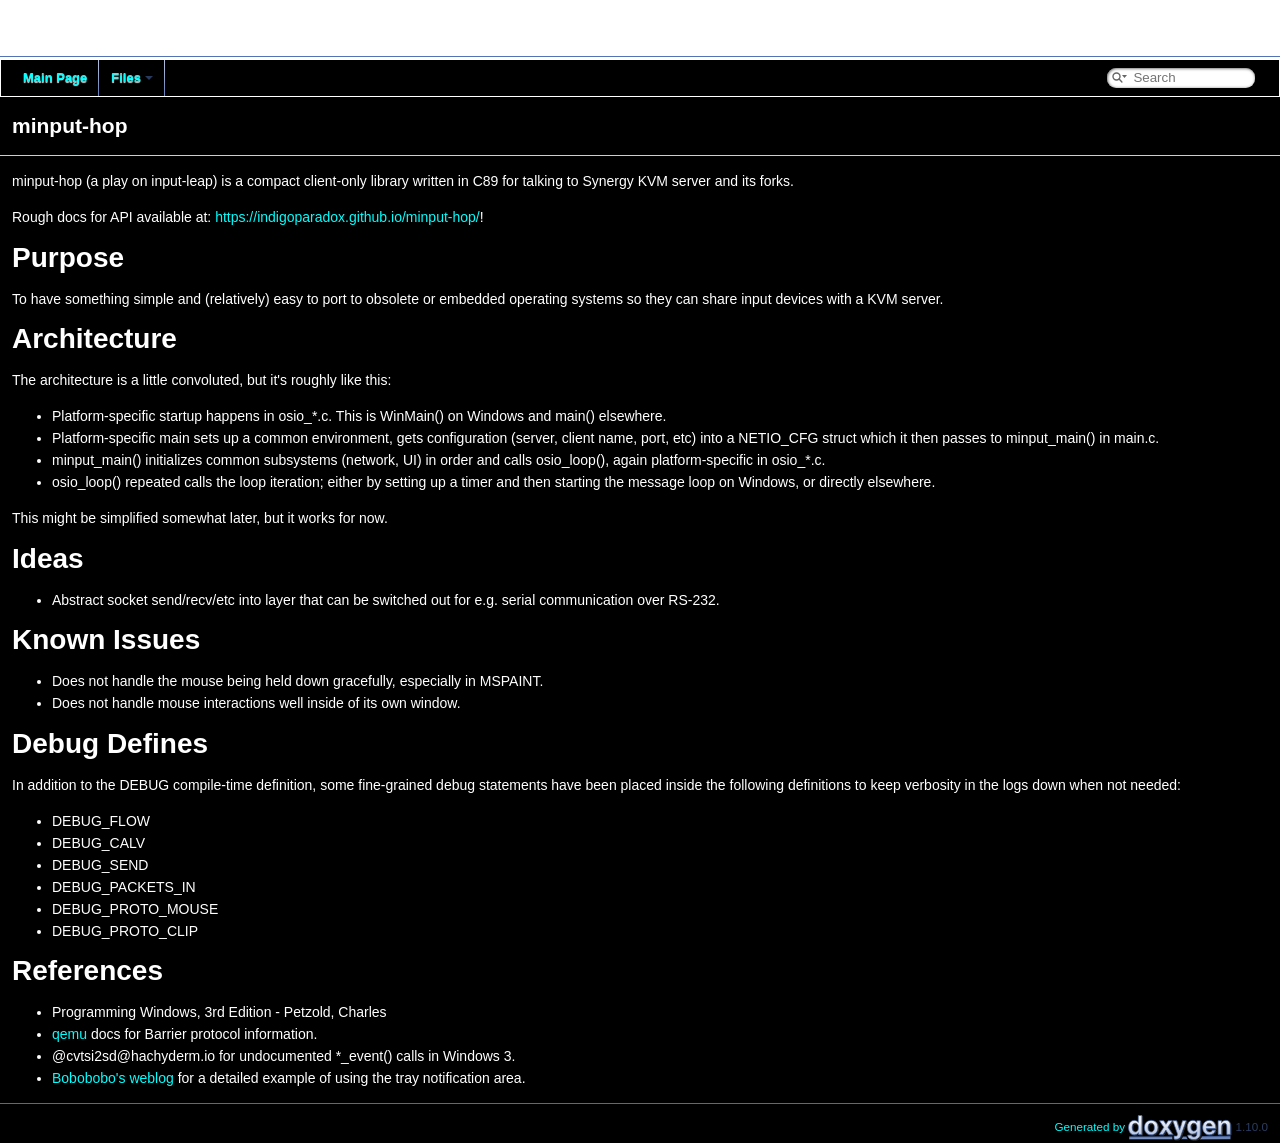
<file: index.html>
<!DOCTYPE html PUBLIC "-//W3C//DTD XHTML 1.0 Transitional//EN" "https://www.w3.org/TR/xhtml1/DTD/xhtml1-transitional.dtd">
<html xmlns="http://www.w3.org/1999/xhtml" lang="en-US">
<head>
<meta http-equiv="Content-Type" content="text/xhtml;charset=UTF-8"/>
<meta http-equiv="X-UA-Compatible" content="IE=11"/>
<meta name="generator" content="Doxygen 1.10.0"/>
<meta name="viewport" content="width=device-width, initial-scale=1"/>
<title>minput-hop: minput-hop</title>
<link href="tabs.css" rel="stylesheet" type="text/css"/>
<script type="text/javascript" src="jquery.js"></script>
<script type="text/javascript" src="dynsections.js"></script>
<script type="text/javascript" src="clipboard.js"></script>
<script type="text/javascript" src="cookie.js"></script>
<link href="search/search.css" rel="stylesheet" type="text/css"/>
<script type="text/javascript" src="search/searchdata.js"></script>
<script type="text/javascript" src="search/search.js"></script>
<link href="doxygen.css" rel="stylesheet" type="text/css" />
<link href="doxstyle.css" rel="stylesheet" type="text/css"/>
</head>
<body>
<div id="top"><!-- do not remove this div, it is closed by doxygen! -->
<div id="titlearea">
<table cellspacing="0" cellpadding="0">
 <tbody>
 <tr id="projectrow">
  <td id="projectalign">
   <div id="projectname">minput-hop
   </div>
   <div id="projectbrief">Tiny client library for Synergy KVM and derivatives.</div>
  </td>
 </tr>
 </tbody>
</table>
</div>
<!-- end header part -->
<!-- Generated by Doxygen 1.10.0 -->
<script type="text/javascript">
/* @license magnet:?xt=urn:btih:d3d9a9a6595521f9666a5e94cc830dab83b65699&amp;dn=expat.txt MIT */
var searchBox = new SearchBox("searchBox", "search/",'.html');
/* @license-end */
</script>
<script type="text/javascript" src="menudata.js"></script>
<script type="text/javascript" src="menu.js"></script>
<script type="text/javascript">
/* @license magnet:?xt=urn:btih:d3d9a9a6595521f9666a5e94cc830dab83b65699&amp;dn=expat.txt MIT */
$(function() {
  initMenu('',true,false,'search.php','Search');
  $(function() { init_search(); });
});
/* @license-end */
</script>
<div id="main-nav"></div>
</div><!-- top -->
<!-- window showing the filter options -->
<div id="MSearchSelectWindow"
     onmouseover="return searchBox.OnSearchSelectShow()"
     onmouseout="return searchBox.OnSearchSelectHide()"
     onkeydown="return searchBox.OnSearchSelectKey(event)">
</div>

<!-- iframe showing the search results (closed by default) -->
<div id="MSearchResultsWindow">
<div id="MSearchResults">
<div class="SRPage">
<div id="SRIndex">
<div id="SRResults"></div>
<div class="SRStatus" id="Loading">Loading...</div>
<div class="SRStatus" id="Searching">Searching...</div>
<div class="SRStatus" id="NoMatches">No Matches</div>
</div>
</div>
</div>
</div>

<div><div class="header">
  <div class="headertitle"><div class="title">minput-hop </div></div>
</div><!--header-->
<div class="contents">
<div class="textblock"><p><a class="anchor" id="md_README"></a> minput-hop (a play on input-leap) is a compact client-only library written in C89 for talking to Synergy KVM server and its forks.</p>
<p>Rough docs for API available at: <a href="https://indigoparadox.github.io/minput-hop/">https://indigoparadox.github.io/minput-hop/</a>!</p>
<h1>Purpose</h1>
<p>To have something simple and (relatively) easy to port to obsolete or embedded operating systems so they can share input devices with a KVM server.</p>
<h1>Architecture</h1>
<p>The architecture is a little convoluted, but it's roughly like this:</p>
<ul>
<li>Platform-specific startup happens in osio_*.c. This is WinMain() on Windows and main() elsewhere.</li>
<li>Platform-specific main sets up a common environment, gets configuration (server, client name, port, etc) into a NETIO_CFG struct which it then passes to minput_main() in main.c.</li>
<li>minput_main() initializes common subsystems (network, UI) in order and calls osio_loop(), again platform-specific in osio_*.c.</li>
<li>osio_loop() repeated calls the loop iteration; either by setting up a timer and then starting the message loop on Windows, or directly elsewhere.</li>
</ul>
<p>This might be simplified somewhat later, but it works for now.</p>
<h1>Ideas</h1>
<ul>
<li>Abstract socket send/recv/etc into layer that can be switched out for e.g. serial communication over RS-232.</li>
</ul>
<h1>Known Issues</h1>
<ul>
<li>Does not handle the mouse being held down gracefully, especially in MSPAINT.</li>
<li>Does not handle mouse interactions well inside of its own window.</li>
</ul>
<h1>Debug Defines</h1>
<p>In addition to the DEBUG compile-time definition, some fine-grained debug statements have been placed inside the following definitions to keep verbosity in the logs down when not needed:</p>
<ul>
<li>DEBUG_FLOW</li>
<li>DEBUG_CALV</li>
<li>DEBUG_SEND</li>
<li>DEBUG_PACKETS_IN</li>
<li>DEBUG_PROTO_MOUSE</li>
<li>DEBUG_PROTO_CLIP</li>
</ul>
<h1>References</h1>
<ul>
<li>Programming Windows, 3rd Edition - Petzold, Charles</li>
<li><a href="https://www.qemu.org/docs/master/interop/barrier.html">qemu</a> docs for Barrier protocol information.</li>
<li>@cvtsi2sd@hachyderm.io for undocumented *_event() calls in Windows 3.</li>
<li><a href="https://bobobobo.wordpress.com/2009/03/30/adding-an-icon-system-tray-win32-c/">Bobobobo's weblog</a> for a detailed example of using the tray notification area. </li>
</ul>
</div></div><!-- PageDoc -->
<a href="doxygen_crawl.html"/>
</div><!-- contents -->
<!-- start footer part -->
<hr class="footer"/><address class="footer"><small>
Generated by&#160;<a href="https://www.doxygen.org/index.html"><img class="footer" src="doxygen.svg" width="104" height="31" alt="doxygen"/></a> 1.10.0
</small></address>
</body>
</html>
</file>
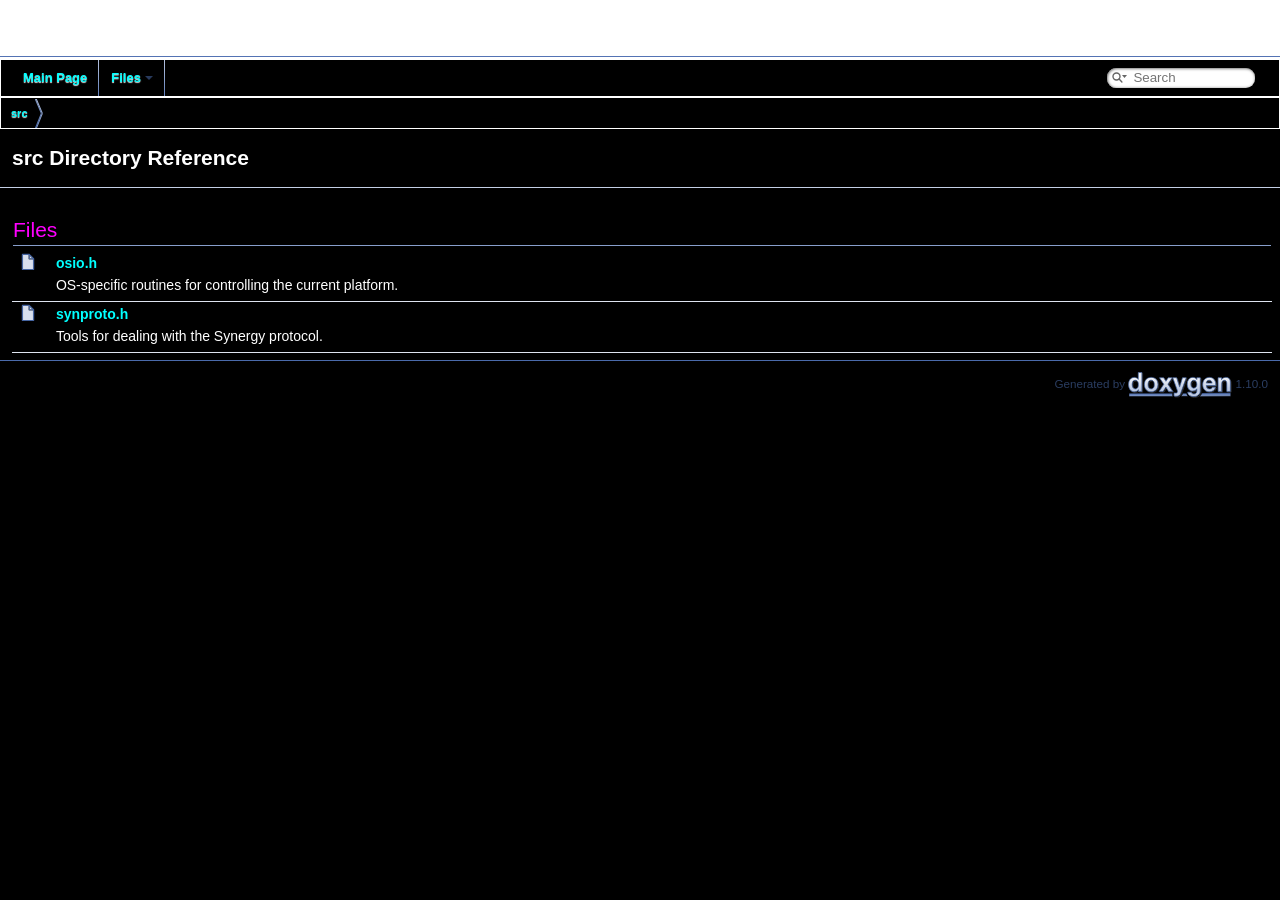
<file: dir_68267d1309a1af8e8297ef4c3efbcdba.html>
<!DOCTYPE html PUBLIC "-//W3C//DTD XHTML 1.0 Transitional//EN" "https://www.w3.org/TR/xhtml1/DTD/xhtml1-transitional.dtd">
<html xmlns="http://www.w3.org/1999/xhtml" lang="en-US">
<head>
<meta http-equiv="Content-Type" content="text/xhtml;charset=UTF-8"/>
<meta http-equiv="X-UA-Compatible" content="IE=11"/>
<meta name="generator" content="Doxygen 1.10.0"/>
<meta name="viewport" content="width=device-width, initial-scale=1"/>
<title>minput-hop: src Directory Reference</title>
<link href="tabs.css" rel="stylesheet" type="text/css"/>
<script type="text/javascript" src="jquery.js"></script>
<script type="text/javascript" src="dynsections.js"></script>
<script type="text/javascript" src="clipboard.js"></script>
<script type="text/javascript" src="cookie.js"></script>
<link href="search/search.css" rel="stylesheet" type="text/css"/>
<script type="text/javascript" src="search/searchdata.js"></script>
<script type="text/javascript" src="search/search.js"></script>
<link href="doxygen.css" rel="stylesheet" type="text/css" />
<link href="doxstyle.css" rel="stylesheet" type="text/css"/>
</head>
<body>
<div id="top"><!-- do not remove this div, it is closed by doxygen! -->
<div id="titlearea">
<table cellspacing="0" cellpadding="0">
 <tbody>
 <tr id="projectrow">
  <td id="projectalign">
   <div id="projectname">minput-hop
   </div>
   <div id="projectbrief">Tiny client library for Synergy KVM and derivatives.</div>
  </td>
 </tr>
 </tbody>
</table>
</div>
<!-- end header part -->
<!-- Generated by Doxygen 1.10.0 -->
<script type="text/javascript">
/* @license magnet:?xt=urn:btih:d3d9a9a6595521f9666a5e94cc830dab83b65699&amp;dn=expat.txt MIT */
var searchBox = new SearchBox("searchBox", "search/",'.html');
/* @license-end */
</script>
<script type="text/javascript" src="menudata.js"></script>
<script type="text/javascript" src="menu.js"></script>
<script type="text/javascript">
/* @license magnet:?xt=urn:btih:d3d9a9a6595521f9666a5e94cc830dab83b65699&amp;dn=expat.txt MIT */
$(function() {
  initMenu('',true,false,'search.php','Search');
  $(function() { init_search(); });
});
/* @license-end */
</script>
<div id="main-nav"></div>
<!-- window showing the filter options -->
<div id="MSearchSelectWindow"
     onmouseover="return searchBox.OnSearchSelectShow()"
     onmouseout="return searchBox.OnSearchSelectHide()"
     onkeydown="return searchBox.OnSearchSelectKey(event)">
</div>

<!-- iframe showing the search results (closed by default) -->
<div id="MSearchResultsWindow">
<div id="MSearchResults">
<div class="SRPage">
<div id="SRIndex">
<div id="SRResults"></div>
<div class="SRStatus" id="Loading">Loading...</div>
<div class="SRStatus" id="Searching">Searching...</div>
<div class="SRStatus" id="NoMatches">No Matches</div>
</div>
</div>
</div>
</div>

<div id="nav-path" class="navpath">
  <ul>
<li class="navelem"><a class="el" href="dir_68267d1309a1af8e8297ef4c3efbcdba.html">src</a></li>  </ul>
</div>
</div><!-- top -->
<div class="header">
  <div class="headertitle"><div class="title">src Directory Reference</div></div>
</div><!--header-->
<div class="contents">
<table class="memberdecls">
<tr class="heading"><td colspan="2"><h2 class="groupheader"><a id="files" name="files"></a>
Files</h2></td></tr>
<tr class="memitem:"><td class="memItemLeft" align="right" valign="top"><a href="osio_8h_source.html"><span class="icondoc"></span></a>&#160;</td><td class="memItemRight" valign="bottom"><a class="el" href="osio_8h.html">osio.h</a></td></tr>
<tr class="memdesc:osio_8h"><td class="mdescLeft">&#160;</td><td class="mdescRight">OS-specific routines for controlling the current platform. <br /></td></tr>
<tr class="separator:"><td class="memSeparator" colspan="2">&#160;</td></tr>
<tr class="memitem:"><td class="memItemLeft" align="right" valign="top"><a href="synproto_8h_source.html"><span class="icondoc"></span></a>&#160;</td><td class="memItemRight" valign="bottom"><a class="el" href="synproto_8h.html">synproto.h</a></td></tr>
<tr class="memdesc:synproto_8h"><td class="mdescLeft">&#160;</td><td class="mdescRight">Tools for dealing with the Synergy protocol. <br /></td></tr>
<tr class="separator:"><td class="memSeparator" colspan="2">&#160;</td></tr>
</table>
</div><!-- contents -->
<!-- start footer part -->
<hr class="footer"/><address class="footer"><small>
Generated by&#160;<a href="https://www.doxygen.org/index.html"><img class="footer" src="doxygen.svg" width="104" height="31" alt="doxygen"/></a> 1.10.0
</small></address>
</body>
</html>
</file>
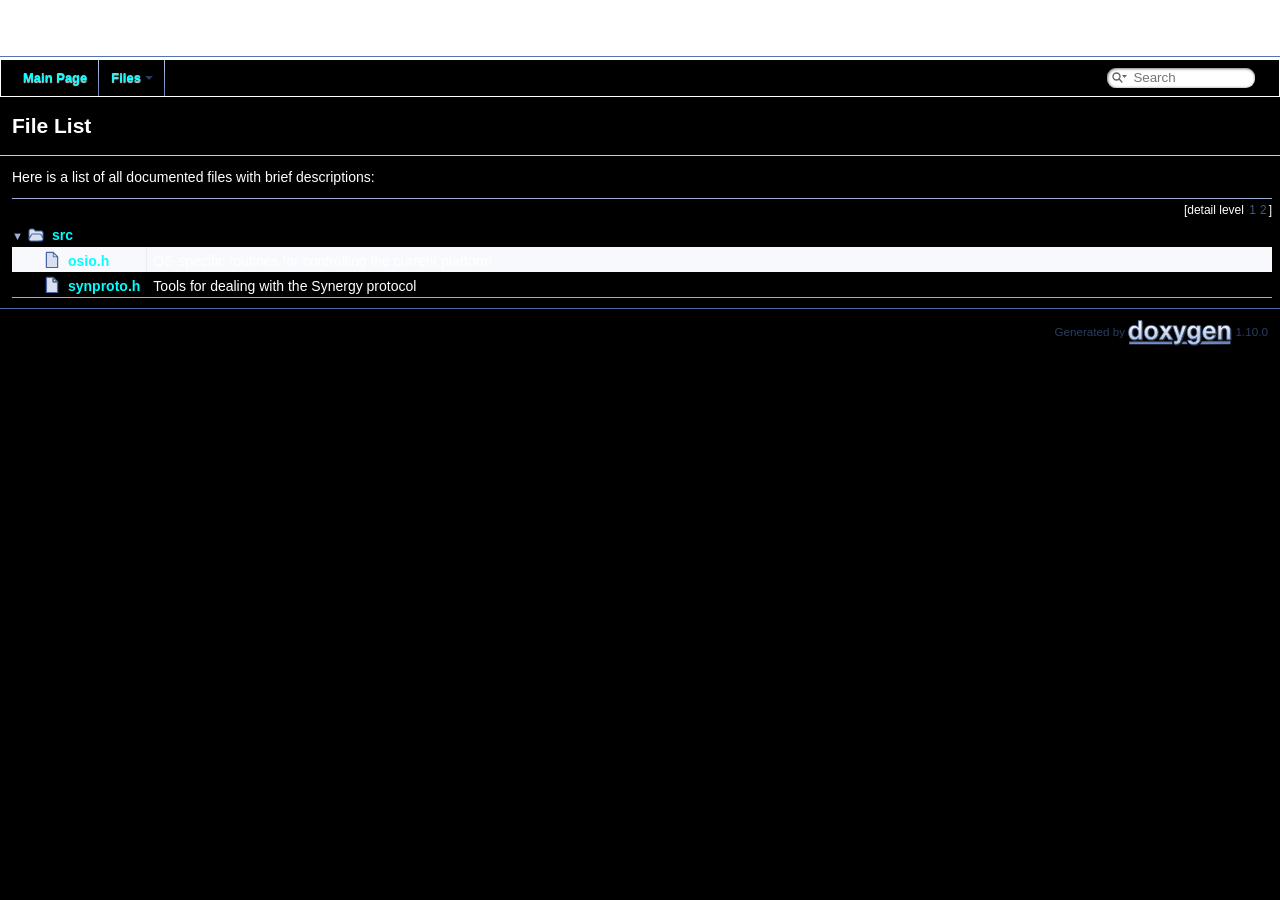
<file: files.html>
<!DOCTYPE html PUBLIC "-//W3C//DTD XHTML 1.0 Transitional//EN" "https://www.w3.org/TR/xhtml1/DTD/xhtml1-transitional.dtd">
<html xmlns="http://www.w3.org/1999/xhtml" lang="en-US">
<head>
<meta http-equiv="Content-Type" content="text/xhtml;charset=UTF-8"/>
<meta http-equiv="X-UA-Compatible" content="IE=11"/>
<meta name="generator" content="Doxygen 1.10.0"/>
<meta name="viewport" content="width=device-width, initial-scale=1"/>
<title>minput-hop: File List</title>
<link href="tabs.css" rel="stylesheet" type="text/css"/>
<script type="text/javascript" src="jquery.js"></script>
<script type="text/javascript" src="dynsections.js"></script>
<script type="text/javascript" src="clipboard.js"></script>
<script type="text/javascript" src="cookie.js"></script>
<link href="search/search.css" rel="stylesheet" type="text/css"/>
<script type="text/javascript" src="search/searchdata.js"></script>
<script type="text/javascript" src="search/search.js"></script>
<link href="doxygen.css" rel="stylesheet" type="text/css" />
<link href="doxstyle.css" rel="stylesheet" type="text/css"/>
</head>
<body>
<div id="top"><!-- do not remove this div, it is closed by doxygen! -->
<div id="titlearea">
<table cellspacing="0" cellpadding="0">
 <tbody>
 <tr id="projectrow">
  <td id="projectalign">
   <div id="projectname">minput-hop
   </div>
   <div id="projectbrief">Tiny client library for Synergy KVM and derivatives.</div>
  </td>
 </tr>
 </tbody>
</table>
</div>
<!-- end header part -->
<!-- Generated by Doxygen 1.10.0 -->
<script type="text/javascript">
/* @license magnet:?xt=urn:btih:d3d9a9a6595521f9666a5e94cc830dab83b65699&amp;dn=expat.txt MIT */
var searchBox = new SearchBox("searchBox", "search/",'.html');
/* @license-end */
</script>
<script type="text/javascript" src="menudata.js"></script>
<script type="text/javascript" src="menu.js"></script>
<script type="text/javascript">
/* @license magnet:?xt=urn:btih:d3d9a9a6595521f9666a5e94cc830dab83b65699&amp;dn=expat.txt MIT */
$(function() {
  initMenu('',true,false,'search.php','Search');
  $(function() { init_search(); });
});
/* @license-end */
</script>
<div id="main-nav"></div>
</div><!-- top -->
<!-- window showing the filter options -->
<div id="MSearchSelectWindow"
     onmouseover="return searchBox.OnSearchSelectShow()"
     onmouseout="return searchBox.OnSearchSelectHide()"
     onkeydown="return searchBox.OnSearchSelectKey(event)">
</div>

<!-- iframe showing the search results (closed by default) -->
<div id="MSearchResultsWindow">
<div id="MSearchResults">
<div class="SRPage">
<div id="SRIndex">
<div id="SRResults"></div>
<div class="SRStatus" id="Loading">Loading...</div>
<div class="SRStatus" id="Searching">Searching...</div>
<div class="SRStatus" id="NoMatches">No Matches</div>
</div>
</div>
</div>
</div>

<div class="header">
  <div class="headertitle"><div class="title">File List</div></div>
</div><!--header-->
<div class="contents">
<div class="textblock">Here is a list of all documented files with brief descriptions:</div><div class="directory">
<div class="levels">[detail level <span onclick="javascript:dynsection.toggleLevel(1);">1</span><span onclick="javascript:dynsection.toggleLevel(2);">2</span>]</div><table class="directory">
<tr id="row_0_" class="even"><td class="entry"><span style="width:0px;display:inline-block;">&#160;</span><span id="arr_0_" class="arrow" onclick="dynsection.toggleFolder('0_')">&#9660;</span><span id="img_0_" class="iconfopen" onclick="dynsection.toggleFolder('0_')">&#160;</span><a class="el" href="dir_68267d1309a1af8e8297ef4c3efbcdba.html" target="_self">src</a></td><td class="desc"></td></tr>
<tr id="row_0_0_" class="odd"><td class="entry"><span style="width:32px;display:inline-block;">&#160;</span><a href="osio_8h_source.html"><span class="icondoc"></span></a><a class="el" href="osio_8h.html" target="_self">osio.h</a></td><td class="desc">OS-specific routines for controlling the current platform </td></tr>
<tr id="row_0_1_" class="even"><td class="entry"><span style="width:32px;display:inline-block;">&#160;</span><a href="synproto_8h_source.html"><span class="icondoc"></span></a><a class="el" href="synproto_8h.html" target="_self">synproto.h</a></td><td class="desc">Tools for dealing with the Synergy protocol </td></tr>
</table>
</div><!-- directory -->
</div><!-- contents -->
<!-- start footer part -->
<hr class="footer"/><address class="footer"><small>
Generated by&#160;<a href="https://www.doxygen.org/index.html"><img class="footer" src="doxygen.svg" width="104" height="31" alt="doxygen"/></a> 1.10.0
</small></address>
</body>
</html>
</file>
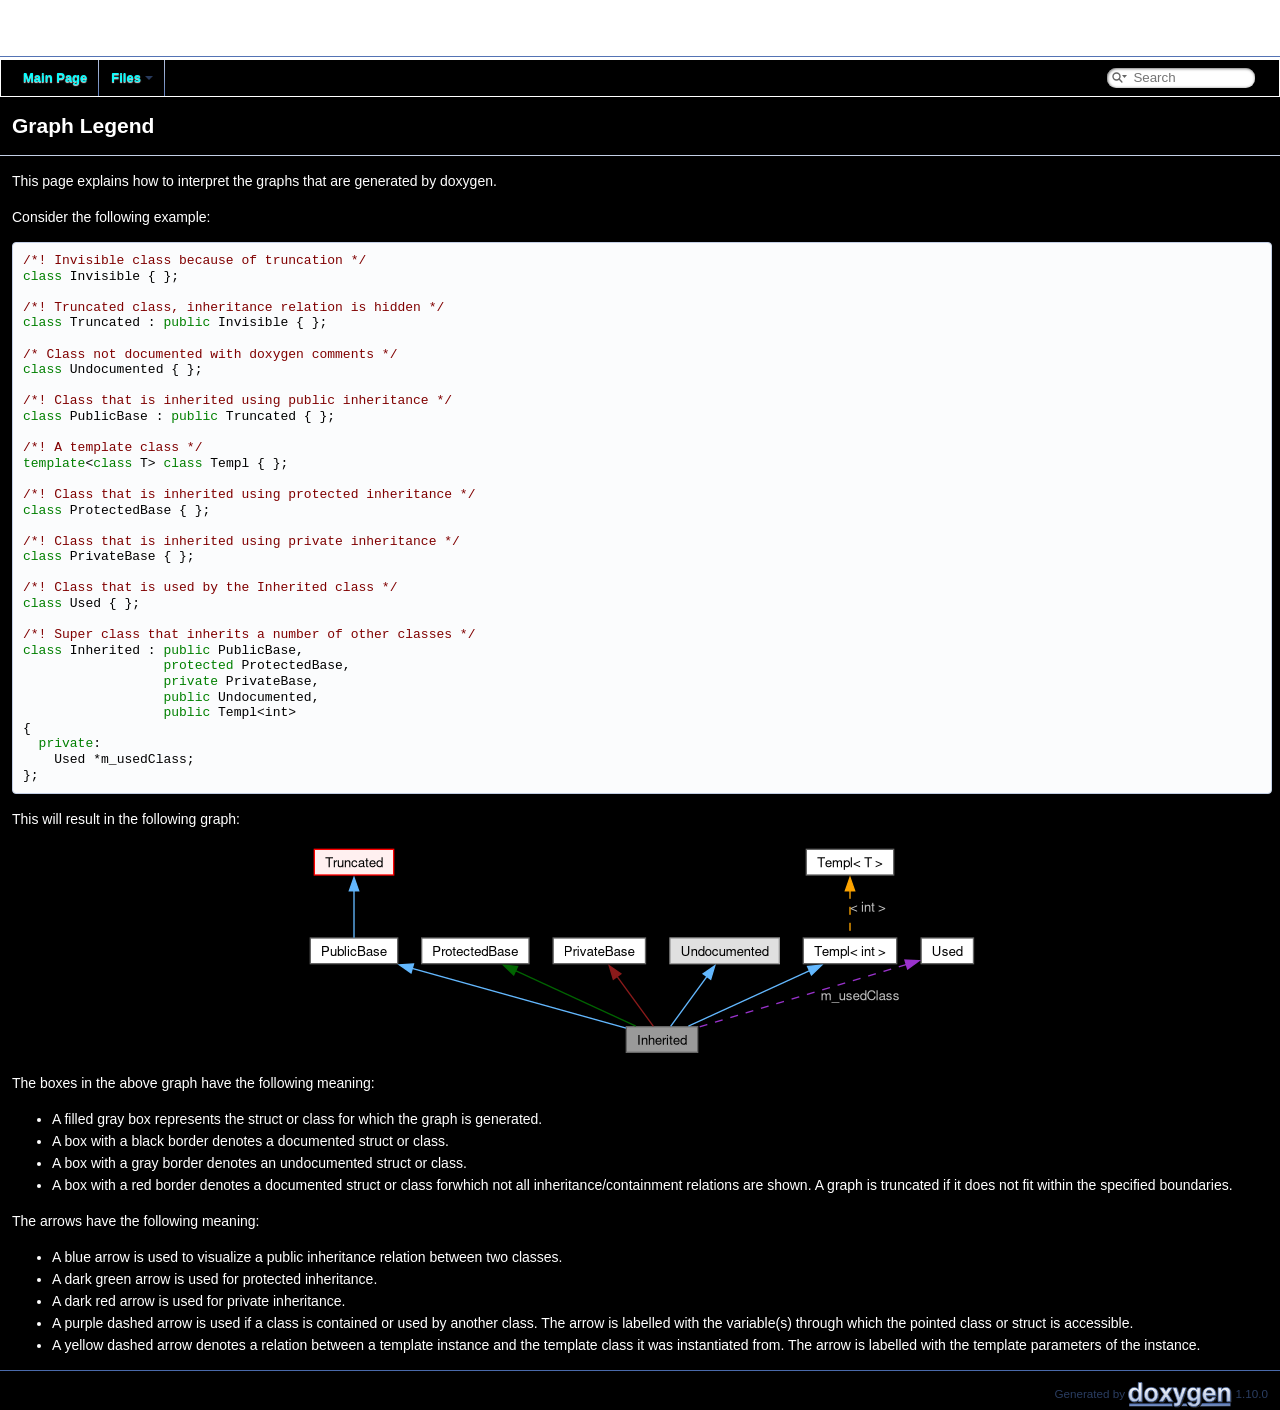
<file: graph_legend.html>
<!DOCTYPE html PUBLIC "-//W3C//DTD XHTML 1.0 Transitional//EN" "https://www.w3.org/TR/xhtml1/DTD/xhtml1-transitional.dtd">
<html xmlns="http://www.w3.org/1999/xhtml" lang="en-US">
<head>
<meta http-equiv="Content-Type" content="text/xhtml;charset=UTF-8"/>
<meta http-equiv="X-UA-Compatible" content="IE=11"/>
<meta name="generator" content="Doxygen 1.10.0"/>
<meta name="viewport" content="width=device-width, initial-scale=1"/>
<title>minput-hop: Graph Legend</title>
<link href="tabs.css" rel="stylesheet" type="text/css"/>
<script type="text/javascript" src="jquery.js"></script>
<script type="text/javascript" src="dynsections.js"></script>
<script type="text/javascript" src="clipboard.js"></script>
<script type="text/javascript" src="cookie.js"></script>
<link href="search/search.css" rel="stylesheet" type="text/css"/>
<script type="text/javascript" src="search/searchdata.js"></script>
<script type="text/javascript" src="search/search.js"></script>
<link href="doxygen.css" rel="stylesheet" type="text/css" />
<link href="doxstyle.css" rel="stylesheet" type="text/css"/>
</head>
<body>
<div id="top"><!-- do not remove this div, it is closed by doxygen! -->
<div id="titlearea">
<table cellspacing="0" cellpadding="0">
 <tbody>
 <tr id="projectrow">
  <td id="projectalign">
   <div id="projectname">minput-hop
   </div>
   <div id="projectbrief">Tiny client library for Synergy KVM and derivatives.</div>
  </td>
 </tr>
 </tbody>
</table>
</div>
<!-- end header part -->
<!-- Generated by Doxygen 1.10.0 -->
<script type="text/javascript">
/* @license magnet:?xt=urn:btih:d3d9a9a6595521f9666a5e94cc830dab83b65699&amp;dn=expat.txt MIT */
var searchBox = new SearchBox("searchBox", "search/",'.html');
/* @license-end */
</script>
<script type="text/javascript" src="menudata.js"></script>
<script type="text/javascript" src="menu.js"></script>
<script type="text/javascript">
/* @license magnet:?xt=urn:btih:d3d9a9a6595521f9666a5e94cc830dab83b65699&amp;dn=expat.txt MIT */
$(function() {
  initMenu('',true,false,'search.php','Search');
  $(function() { init_search(); });
});
/* @license-end */
</script>
<div id="main-nav"></div>
</div><!-- top -->
<!-- window showing the filter options -->
<div id="MSearchSelectWindow"
     onmouseover="return searchBox.OnSearchSelectShow()"
     onmouseout="return searchBox.OnSearchSelectHide()"
     onkeydown="return searchBox.OnSearchSelectKey(event)">
</div>

<!-- iframe showing the search results (closed by default) -->
<div id="MSearchResultsWindow">
<div id="MSearchResults">
<div class="SRPage">
<div id="SRIndex">
<div id="SRResults"></div>
<div class="SRStatus" id="Loading">Loading...</div>
<div class="SRStatus" id="Searching">Searching...</div>
<div class="SRStatus" id="NoMatches">No Matches</div>
</div>
</div>
</div>
</div>

<div class="header">
  <div class="headertitle"><div class="title">Graph Legend</div></div>
</div><!--header-->
<div class="contents">
<p>This page explains how to interpret the graphs that are generated by doxygen.</p>
<p>Consider the following example: </p><div class="fragment"><div class="line"><span class="comment">/*! Invisible class because of truncation */</span></div>
<div class="line"><span class="keyword">class </span>Invisible { };</div>
<div class="line"><span class="comment"></span> </div>
<div class="line"><span class="comment">/*! Truncated class, inheritance relation is hidden */</span></div>
<div class="line"><span class="keyword">class </span>Truncated : <span class="keyword">public</span> Invisible { };</div>
<div class="line"> </div>
<div class="line"><span class="comment">/* Class not documented with doxygen comments */</span></div>
<div class="line"><span class="keyword">class </span>Undocumented { };</div>
<div class="line"><span class="comment"></span> </div>
<div class="line"><span class="comment">/*! Class that is inherited using public inheritance */</span></div>
<div class="line"><span class="keyword">class </span>PublicBase : <span class="keyword">public</span> Truncated { };</div>
<div class="line"><span class="comment"></span> </div>
<div class="line"><span class="comment">/*! A template class */</span></div>
<div class="line"><span class="keyword">template</span>&lt;<span class="keyword">class</span> T&gt; <span class="keyword">class </span>Templ { };</div>
<div class="line"><span class="comment"></span> </div>
<div class="line"><span class="comment">/*! Class that is inherited using protected inheritance */</span></div>
<div class="line"><span class="keyword">class </span>ProtectedBase { };</div>
<div class="line"><span class="comment"></span> </div>
<div class="line"><span class="comment">/*! Class that is inherited using private inheritance */</span></div>
<div class="line"><span class="keyword">class </span>PrivateBase { };</div>
<div class="line"><span class="comment"></span> </div>
<div class="line"><span class="comment">/*! Class that is used by the Inherited class */</span></div>
<div class="line"><span class="keyword">class </span>Used { };</div>
<div class="line"><span class="comment"></span> </div>
<div class="line"><span class="comment">/*! Super class that inherits a number of other classes */</span></div>
<div class="line"><span class="keyword">class </span>Inherited : <span class="keyword">public</span> PublicBase,</div>
<div class="line">                  <span class="keyword">protected</span> ProtectedBase,</div>
<div class="line">                  <span class="keyword">private</span> PrivateBase,</div>
<div class="line">                  <span class="keyword">public</span> Undocumented,</div>
<div class="line">                  <span class="keyword">public</span> Templ&lt;int&gt;</div>
<div class="line">{</div>
<div class="line">  <span class="keyword">private</span>:</div>
<div class="line">    Used *m_usedClass;</div>
<div class="line">};</div>
</div><!-- fragment --><p> This will result in the following graph:</p>
<center><img src="graph_legend.png" alt="" class="inline"/></center><p>The boxes in the above graph have the following meaning: </p>
<ul>
<li>
A filled gray box represents the struct or class for which the graph is generated. </li>
<li>
A box with a black border denotes a documented struct or class. </li>
<li>
A box with a gray border denotes an undocumented struct or class. </li>
<li>
A box with a red border denotes a documented struct or class forwhich not all inheritance/containment relations are shown. A graph is truncated if it does not fit within the specified boundaries. </li>
</ul>
<p>The arrows have the following meaning: </p>
<ul>
<li>
A blue arrow is used to visualize a public inheritance relation between two classes. </li>
<li>
A dark green arrow is used for protected inheritance. </li>
<li>
A dark red arrow is used for private inheritance. </li>
<li>
A purple dashed arrow is used if a class is contained or used by another class. The arrow is labelled with the variable(s) through which the pointed class or struct is accessible. </li>
<li>
A yellow dashed arrow denotes a relation between a template instance and the template class it was instantiated from. The arrow is labelled with the template parameters of the instance. </li>
</ul>
</div><!-- contents -->
<!-- start footer part -->
<hr class="footer"/><address class="footer"><small>
Generated by&#160;<a href="https://www.doxygen.org/index.html"><img class="footer" src="doxygen.svg" width="104" height="31" alt="doxygen"/></a> 1.10.0
</small></address>
</body>
</html>
</file>
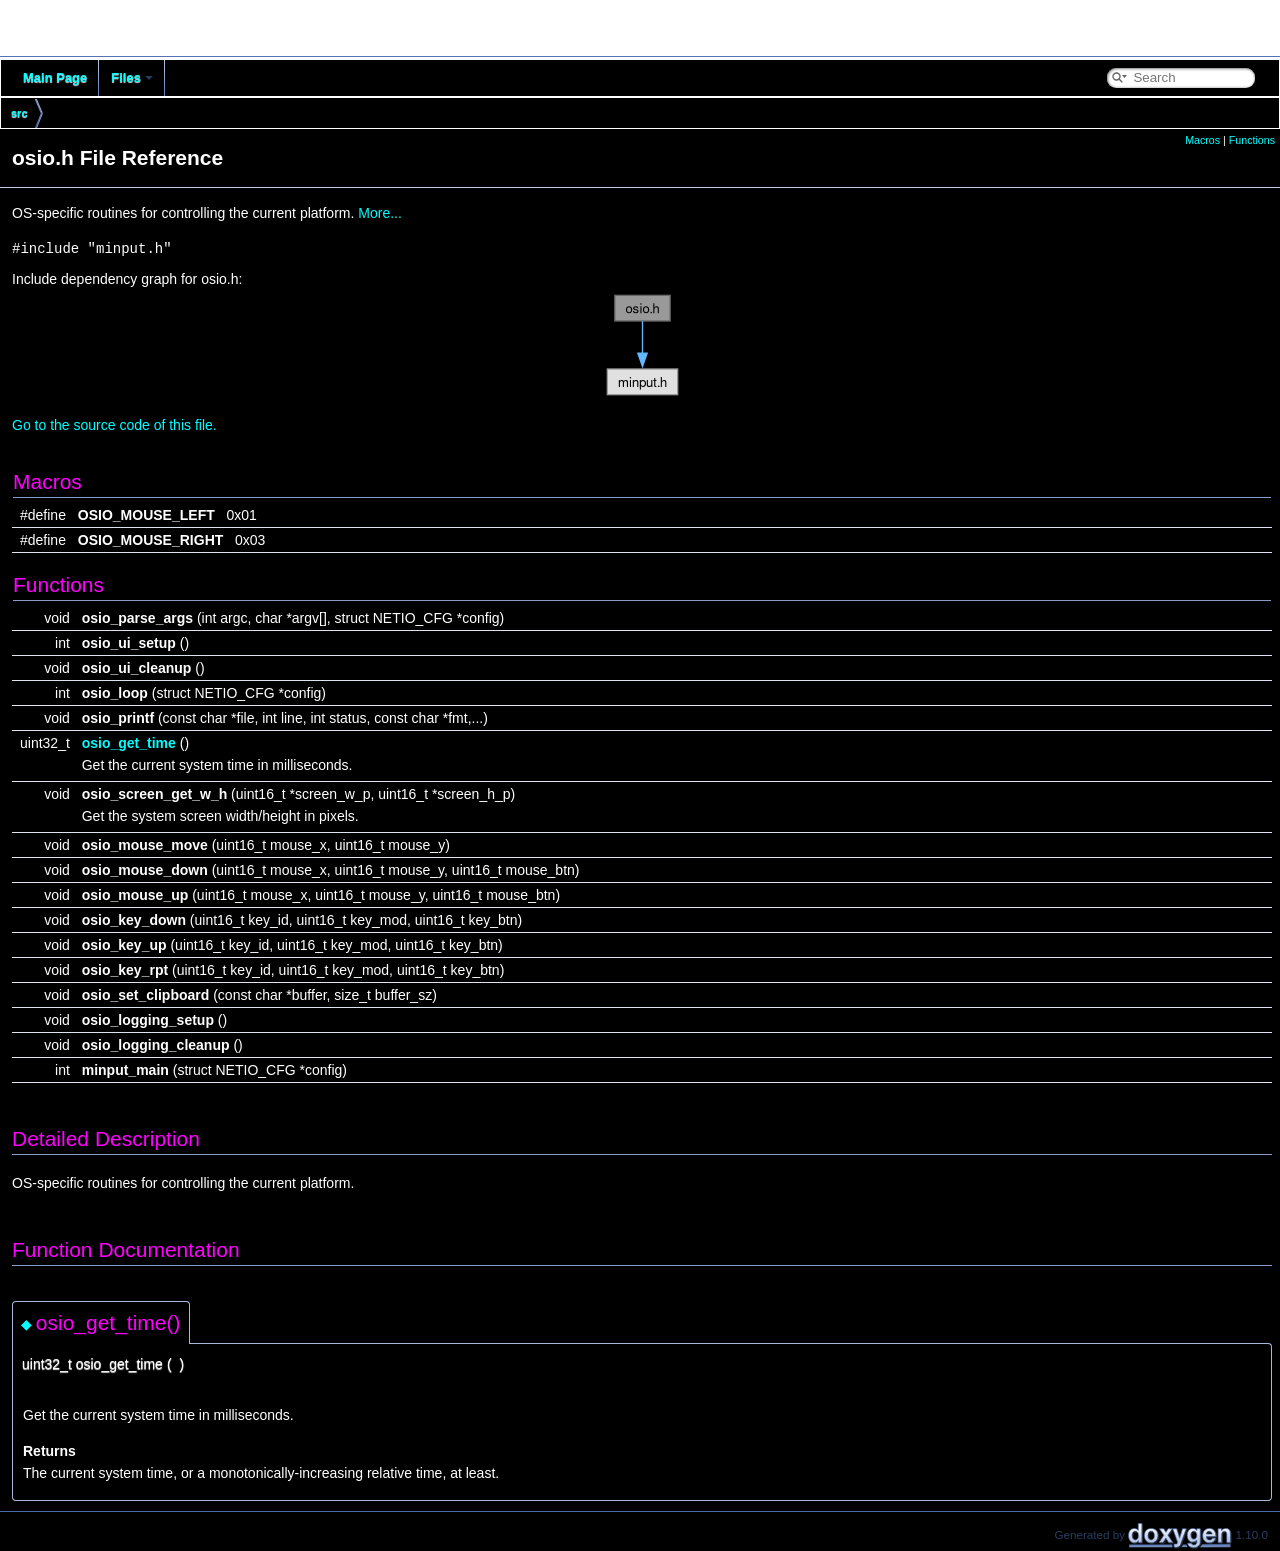
<file: osio_8h.html>
<!DOCTYPE html PUBLIC "-//W3C//DTD XHTML 1.0 Transitional//EN" "https://www.w3.org/TR/xhtml1/DTD/xhtml1-transitional.dtd">
<html xmlns="http://www.w3.org/1999/xhtml" lang="en-US">
<head>
<meta http-equiv="Content-Type" content="text/xhtml;charset=UTF-8"/>
<meta http-equiv="X-UA-Compatible" content="IE=11"/>
<meta name="generator" content="Doxygen 1.10.0"/>
<meta name="viewport" content="width=device-width, initial-scale=1"/>
<title>minput-hop: osio.h File Reference</title>
<link href="tabs.css" rel="stylesheet" type="text/css"/>
<script type="text/javascript" src="jquery.js"></script>
<script type="text/javascript" src="dynsections.js"></script>
<script type="text/javascript" src="clipboard.js"></script>
<script type="text/javascript" src="cookie.js"></script>
<link href="search/search.css" rel="stylesheet" type="text/css"/>
<script type="text/javascript" src="search/searchdata.js"></script>
<script type="text/javascript" src="search/search.js"></script>
<link href="doxygen.css" rel="stylesheet" type="text/css" />
<link href="doxstyle.css" rel="stylesheet" type="text/css"/>
</head>
<body>
<div id="top"><!-- do not remove this div, it is closed by doxygen! -->
<div id="titlearea">
<table cellspacing="0" cellpadding="0">
 <tbody>
 <tr id="projectrow">
  <td id="projectalign">
   <div id="projectname">minput-hop
   </div>
   <div id="projectbrief">Tiny client library for Synergy KVM and derivatives.</div>
  </td>
 </tr>
 </tbody>
</table>
</div>
<!-- end header part -->
<!-- Generated by Doxygen 1.10.0 -->
<script type="text/javascript">
/* @license magnet:?xt=urn:btih:d3d9a9a6595521f9666a5e94cc830dab83b65699&amp;dn=expat.txt MIT */
var searchBox = new SearchBox("searchBox", "search/",'.html');
/* @license-end */
</script>
<script type="text/javascript" src="menudata.js"></script>
<script type="text/javascript" src="menu.js"></script>
<script type="text/javascript">
/* @license magnet:?xt=urn:btih:d3d9a9a6595521f9666a5e94cc830dab83b65699&amp;dn=expat.txt MIT */
$(function() {
  initMenu('',true,false,'search.php','Search');
  $(function() { init_search(); });
});
/* @license-end */
</script>
<div id="main-nav"></div>
<!-- window showing the filter options -->
<div id="MSearchSelectWindow"
     onmouseover="return searchBox.OnSearchSelectShow()"
     onmouseout="return searchBox.OnSearchSelectHide()"
     onkeydown="return searchBox.OnSearchSelectKey(event)">
</div>

<!-- iframe showing the search results (closed by default) -->
<div id="MSearchResultsWindow">
<div id="MSearchResults">
<div class="SRPage">
<div id="SRIndex">
<div id="SRResults"></div>
<div class="SRStatus" id="Loading">Loading...</div>
<div class="SRStatus" id="Searching">Searching...</div>
<div class="SRStatus" id="NoMatches">No Matches</div>
</div>
</div>
</div>
</div>

<div id="nav-path" class="navpath">
  <ul>
<li class="navelem"><a class="el" href="dir_68267d1309a1af8e8297ef4c3efbcdba.html">src</a></li>  </ul>
</div>
</div><!-- top -->
<div class="header">
  <div class="summary">
<a href="#define-members">Macros</a> &#124;
<a href="#func-members">Functions</a>  </div>
  <div class="headertitle"><div class="title">osio.h File Reference</div></div>
</div><!--header-->
<div class="contents">

<p>OS-specific routines for controlling the current platform.  
<a href="#details">More...</a></p>
<div class="textblock"><code>#include &quot;minput.h&quot;</code><br />
</div><div class="textblock"><div class="dynheader">
Include dependency graph for osio.h:</div>
<div class="dyncontent">
<div class="center"><img src="osio_8h__incl.png" border="0" usemap="#aosio_8h" alt=""/></div>
<map name="aosio_8h" id="aosio_8h">
<area shape="rect" title="OS&#45;specific routines for controlling the current platform." alt="" coords="13,5,68,31"/>
<area shape="rect" title=" " alt="" coords="5,79,76,105"/>
<area shape="poly" title=" " alt="" coords="43,31,43,63,38,63,38,31"/>
</map>
</div>
</div>
<p><a href="osio_8h_source.html">Go to the source code of this file.</a></p>
<table class="memberdecls">
<tr class="heading"><td colspan="2"><h2 class="groupheader"><a id="define-members" name="define-members"></a>
Macros</h2></td></tr>
<tr class="memitem:acbf9a8714309cdd3e2ab3276e05b1079" id="r_acbf9a8714309cdd3e2ab3276e05b1079"><td class="memItemLeft" align="right" valign="top"><a id="acbf9a8714309cdd3e2ab3276e05b1079" name="acbf9a8714309cdd3e2ab3276e05b1079"></a>
#define&#160;</td><td class="memItemRight" valign="bottom"><b>OSIO_MOUSE_LEFT</b>&#160;&#160;&#160;0x01</td></tr>
<tr class="separator:acbf9a8714309cdd3e2ab3276e05b1079"><td class="memSeparator" colspan="2">&#160;</td></tr>
<tr class="memitem:a8f2ab64518bd68b73553da2a5a8c6397" id="r_a8f2ab64518bd68b73553da2a5a8c6397"><td class="memItemLeft" align="right" valign="top"><a id="a8f2ab64518bd68b73553da2a5a8c6397" name="a8f2ab64518bd68b73553da2a5a8c6397"></a>
#define&#160;</td><td class="memItemRight" valign="bottom"><b>OSIO_MOUSE_RIGHT</b>&#160;&#160;&#160;0x03</td></tr>
<tr class="separator:a8f2ab64518bd68b73553da2a5a8c6397"><td class="memSeparator" colspan="2">&#160;</td></tr>
</table><table class="memberdecls">
<tr class="heading"><td colspan="2"><h2 class="groupheader"><a id="func-members" name="func-members"></a>
Functions</h2></td></tr>
<tr class="memitem:a8c6a48a7518f3ad352b8112d256a362a" id="r_a8c6a48a7518f3ad352b8112d256a362a"><td class="memItemLeft" align="right" valign="top"><a id="a8c6a48a7518f3ad352b8112d256a362a" name="a8c6a48a7518f3ad352b8112d256a362a"></a>
void&#160;</td><td class="memItemRight" valign="bottom"><b>osio_parse_args</b> (int argc, char *argv[], struct NETIO_CFG *config)</td></tr>
<tr class="separator:a8c6a48a7518f3ad352b8112d256a362a"><td class="memSeparator" colspan="2">&#160;</td></tr>
<tr class="memitem:ad8162dc23509bc0d1c6d601d4bd2d095" id="r_ad8162dc23509bc0d1c6d601d4bd2d095"><td class="memItemLeft" align="right" valign="top"><a id="ad8162dc23509bc0d1c6d601d4bd2d095" name="ad8162dc23509bc0d1c6d601d4bd2d095"></a>
int&#160;</td><td class="memItemRight" valign="bottom"><b>osio_ui_setup</b> ()</td></tr>
<tr class="separator:ad8162dc23509bc0d1c6d601d4bd2d095"><td class="memSeparator" colspan="2">&#160;</td></tr>
<tr class="memitem:a8b71d01bc592552625c27984e9a85ee0" id="r_a8b71d01bc592552625c27984e9a85ee0"><td class="memItemLeft" align="right" valign="top"><a id="a8b71d01bc592552625c27984e9a85ee0" name="a8b71d01bc592552625c27984e9a85ee0"></a>
void&#160;</td><td class="memItemRight" valign="bottom"><b>osio_ui_cleanup</b> ()</td></tr>
<tr class="separator:a8b71d01bc592552625c27984e9a85ee0"><td class="memSeparator" colspan="2">&#160;</td></tr>
<tr class="memitem:a3b06d0e9717f04121abe8a1157bf8f66" id="r_a3b06d0e9717f04121abe8a1157bf8f66"><td class="memItemLeft" align="right" valign="top"><a id="a3b06d0e9717f04121abe8a1157bf8f66" name="a3b06d0e9717f04121abe8a1157bf8f66"></a>
int&#160;</td><td class="memItemRight" valign="bottom"><b>osio_loop</b> (struct NETIO_CFG *config)</td></tr>
<tr class="separator:a3b06d0e9717f04121abe8a1157bf8f66"><td class="memSeparator" colspan="2">&#160;</td></tr>
<tr class="memitem:a9f7fd638b25912453e98af47254d765c" id="r_a9f7fd638b25912453e98af47254d765c"><td class="memItemLeft" align="right" valign="top"><a id="a9f7fd638b25912453e98af47254d765c" name="a9f7fd638b25912453e98af47254d765c"></a>
void&#160;</td><td class="memItemRight" valign="bottom"><b>osio_printf</b> (const char *file, int line, int status, const char *fmt,...)</td></tr>
<tr class="separator:a9f7fd638b25912453e98af47254d765c"><td class="memSeparator" colspan="2">&#160;</td></tr>
<tr class="memitem:a1db69d14d727de199da2b16562a8a39b" id="r_a1db69d14d727de199da2b16562a8a39b"><td class="memItemLeft" align="right" valign="top">uint32_t&#160;</td><td class="memItemRight" valign="bottom"><a class="el" href="#a1db69d14d727de199da2b16562a8a39b">osio_get_time</a> ()</td></tr>
<tr class="memdesc:a1db69d14d727de199da2b16562a8a39b"><td class="mdescLeft">&#160;</td><td class="mdescRight">Get the current system time in milliseconds.  <br /></td></tr>
<tr class="separator:a1db69d14d727de199da2b16562a8a39b"><td class="memSeparator" colspan="2">&#160;</td></tr>
<tr class="memitem:a974a15e99c622b43cc188a5ce765c6ae" id="r_a974a15e99c622b43cc188a5ce765c6ae"><td class="memItemLeft" align="right" valign="top"><a id="a974a15e99c622b43cc188a5ce765c6ae" name="a974a15e99c622b43cc188a5ce765c6ae"></a>
void&#160;</td><td class="memItemRight" valign="bottom"><b>osio_screen_get_w_h</b> (uint16_t *screen_w_p, uint16_t *screen_h_p)</td></tr>
<tr class="memdesc:a974a15e99c622b43cc188a5ce765c6ae"><td class="mdescLeft">&#160;</td><td class="mdescRight">Get the system screen width/height in pixels. <br /></td></tr>
<tr class="separator:a974a15e99c622b43cc188a5ce765c6ae"><td class="memSeparator" colspan="2">&#160;</td></tr>
<tr class="memitem:afb972412ccc521c26abfdf2aa511f883" id="r_afb972412ccc521c26abfdf2aa511f883"><td class="memItemLeft" align="right" valign="top"><a id="afb972412ccc521c26abfdf2aa511f883" name="afb972412ccc521c26abfdf2aa511f883"></a>
void&#160;</td><td class="memItemRight" valign="bottom"><b>osio_mouse_move</b> (uint16_t mouse_x, uint16_t mouse_y)</td></tr>
<tr class="separator:afb972412ccc521c26abfdf2aa511f883"><td class="memSeparator" colspan="2">&#160;</td></tr>
<tr class="memitem:a61ffdef0ad39ca251b2396de4c74a116" id="r_a61ffdef0ad39ca251b2396de4c74a116"><td class="memItemLeft" align="right" valign="top"><a id="a61ffdef0ad39ca251b2396de4c74a116" name="a61ffdef0ad39ca251b2396de4c74a116"></a>
void&#160;</td><td class="memItemRight" valign="bottom"><b>osio_mouse_down</b> (uint16_t mouse_x, uint16_t mouse_y, uint16_t mouse_btn)</td></tr>
<tr class="separator:a61ffdef0ad39ca251b2396de4c74a116"><td class="memSeparator" colspan="2">&#160;</td></tr>
<tr class="memitem:a5d443c42d42364823309600bbda7c033" id="r_a5d443c42d42364823309600bbda7c033"><td class="memItemLeft" align="right" valign="top"><a id="a5d443c42d42364823309600bbda7c033" name="a5d443c42d42364823309600bbda7c033"></a>
void&#160;</td><td class="memItemRight" valign="bottom"><b>osio_mouse_up</b> (uint16_t mouse_x, uint16_t mouse_y, uint16_t mouse_btn)</td></tr>
<tr class="separator:a5d443c42d42364823309600bbda7c033"><td class="memSeparator" colspan="2">&#160;</td></tr>
<tr class="memitem:afb732da7fb73782d7d4fd284fc7dadf5" id="r_afb732da7fb73782d7d4fd284fc7dadf5"><td class="memItemLeft" align="right" valign="top"><a id="afb732da7fb73782d7d4fd284fc7dadf5" name="afb732da7fb73782d7d4fd284fc7dadf5"></a>
void&#160;</td><td class="memItemRight" valign="bottom"><b>osio_key_down</b> (uint16_t key_id, uint16_t key_mod, uint16_t key_btn)</td></tr>
<tr class="separator:afb732da7fb73782d7d4fd284fc7dadf5"><td class="memSeparator" colspan="2">&#160;</td></tr>
<tr class="memitem:a8fd89c5dd873bd1a5bf86ee4800849c0" id="r_a8fd89c5dd873bd1a5bf86ee4800849c0"><td class="memItemLeft" align="right" valign="top"><a id="a8fd89c5dd873bd1a5bf86ee4800849c0" name="a8fd89c5dd873bd1a5bf86ee4800849c0"></a>
void&#160;</td><td class="memItemRight" valign="bottom"><b>osio_key_up</b> (uint16_t key_id, uint16_t key_mod, uint16_t key_btn)</td></tr>
<tr class="separator:a8fd89c5dd873bd1a5bf86ee4800849c0"><td class="memSeparator" colspan="2">&#160;</td></tr>
<tr class="memitem:add83d40c66ff012371d4d96aaf2f4974" id="r_add83d40c66ff012371d4d96aaf2f4974"><td class="memItemLeft" align="right" valign="top"><a id="add83d40c66ff012371d4d96aaf2f4974" name="add83d40c66ff012371d4d96aaf2f4974"></a>
void&#160;</td><td class="memItemRight" valign="bottom"><b>osio_key_rpt</b> (uint16_t key_id, uint16_t key_mod, uint16_t key_btn)</td></tr>
<tr class="separator:add83d40c66ff012371d4d96aaf2f4974"><td class="memSeparator" colspan="2">&#160;</td></tr>
<tr class="memitem:ab2e5498ee15741f58217ba31e4c4d76a" id="r_ab2e5498ee15741f58217ba31e4c4d76a"><td class="memItemLeft" align="right" valign="top"><a id="ab2e5498ee15741f58217ba31e4c4d76a" name="ab2e5498ee15741f58217ba31e4c4d76a"></a>
void&#160;</td><td class="memItemRight" valign="bottom"><b>osio_set_clipboard</b> (const char *buffer, size_t buffer_sz)</td></tr>
<tr class="separator:ab2e5498ee15741f58217ba31e4c4d76a"><td class="memSeparator" colspan="2">&#160;</td></tr>
<tr class="memitem:a0d9b0ffef7e6bb0b9da0e8bc54dbcb59" id="r_a0d9b0ffef7e6bb0b9da0e8bc54dbcb59"><td class="memItemLeft" align="right" valign="top"><a id="a0d9b0ffef7e6bb0b9da0e8bc54dbcb59" name="a0d9b0ffef7e6bb0b9da0e8bc54dbcb59"></a>
void&#160;</td><td class="memItemRight" valign="bottom"><b>osio_logging_setup</b> ()</td></tr>
<tr class="separator:a0d9b0ffef7e6bb0b9da0e8bc54dbcb59"><td class="memSeparator" colspan="2">&#160;</td></tr>
<tr class="memitem:a524658634baf7c305ea7b6ca10e5b361" id="r_a524658634baf7c305ea7b6ca10e5b361"><td class="memItemLeft" align="right" valign="top"><a id="a524658634baf7c305ea7b6ca10e5b361" name="a524658634baf7c305ea7b6ca10e5b361"></a>
void&#160;</td><td class="memItemRight" valign="bottom"><b>osio_logging_cleanup</b> ()</td></tr>
<tr class="separator:a524658634baf7c305ea7b6ca10e5b361"><td class="memSeparator" colspan="2">&#160;</td></tr>
<tr class="memitem:adcf87f74a0819ae129f18b2e0b2d3ae9" id="r_adcf87f74a0819ae129f18b2e0b2d3ae9"><td class="memItemLeft" align="right" valign="top"><a id="adcf87f74a0819ae129f18b2e0b2d3ae9" name="adcf87f74a0819ae129f18b2e0b2d3ae9"></a>
int&#160;</td><td class="memItemRight" valign="bottom"><b>minput_main</b> (struct NETIO_CFG *config)</td></tr>
<tr class="separator:adcf87f74a0819ae129f18b2e0b2d3ae9"><td class="memSeparator" colspan="2">&#160;</td></tr>
</table>
<a name="details" id="details"></a><h2 class="groupheader">Detailed Description</h2>
<div class="textblock"><p>OS-specific routines for controlling the current platform. </p>
</div><h2 class="groupheader">Function Documentation</h2>
<a id="a1db69d14d727de199da2b16562a8a39b" name="a1db69d14d727de199da2b16562a8a39b"></a>
<h2 class="memtitle"><span class="permalink"><a href="#a1db69d14d727de199da2b16562a8a39b">&#9670;&#160;</a></span>osio_get_time()</h2>

<div class="memitem">
<div class="memproto">
      <table class="memname">
        <tr>
          <td class="memname">uint32_t osio_get_time </td>
          <td>(</td>
          <td class="paramname"><span class="paramname"></span></td><td>)</td>
          <td></td>
        </tr>
      </table>
</div><div class="memdoc">

<p>Get the current system time in milliseconds. </p>
<dl class="section return"><dt>Returns</dt><dd>The current system time, or a monotonically-increasing relative time, at least. </dd></dl>

</div>
</div>
</div><!-- contents -->
<!-- start footer part -->
<hr class="footer"/><address class="footer"><small>
Generated by&#160;<a href="https://www.doxygen.org/index.html"><img class="footer" src="doxygen.svg" width="104" height="31" alt="doxygen"/></a> 1.10.0
</small></address>
</body>
</html>
</file>
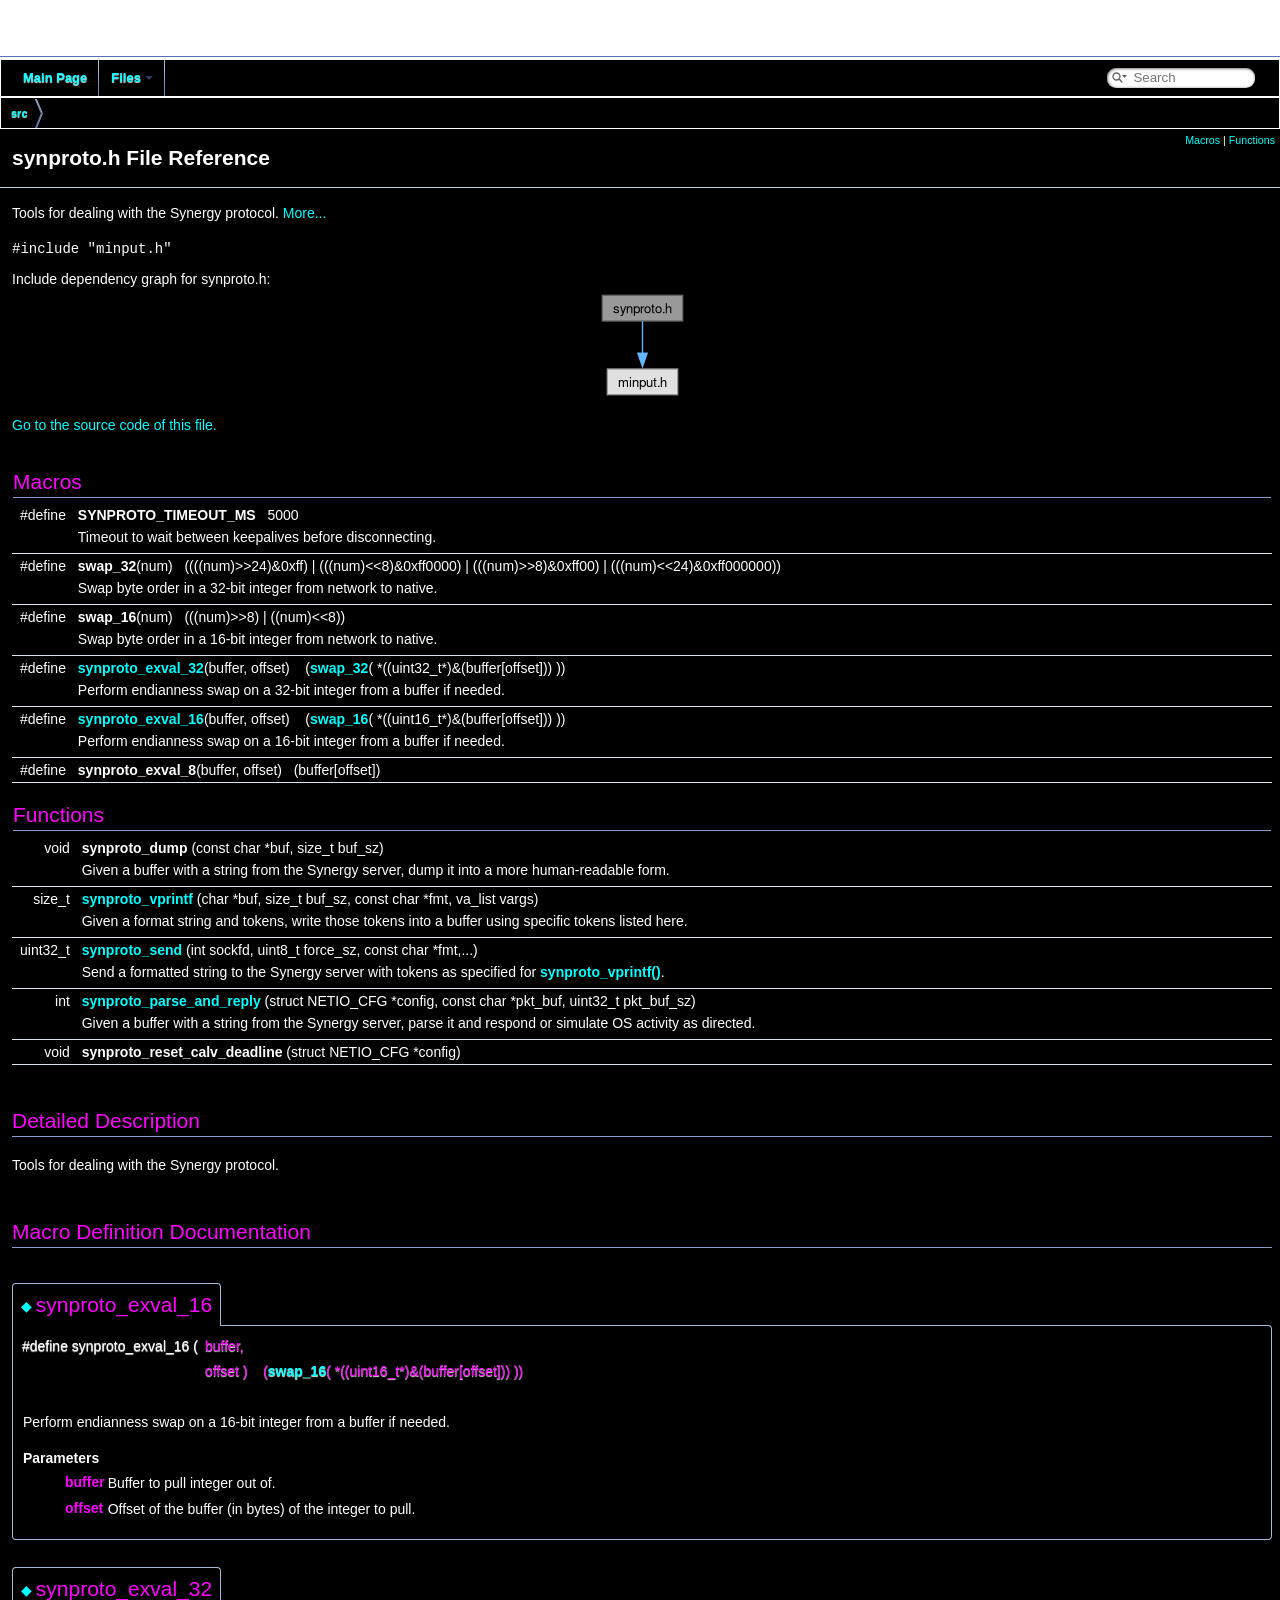
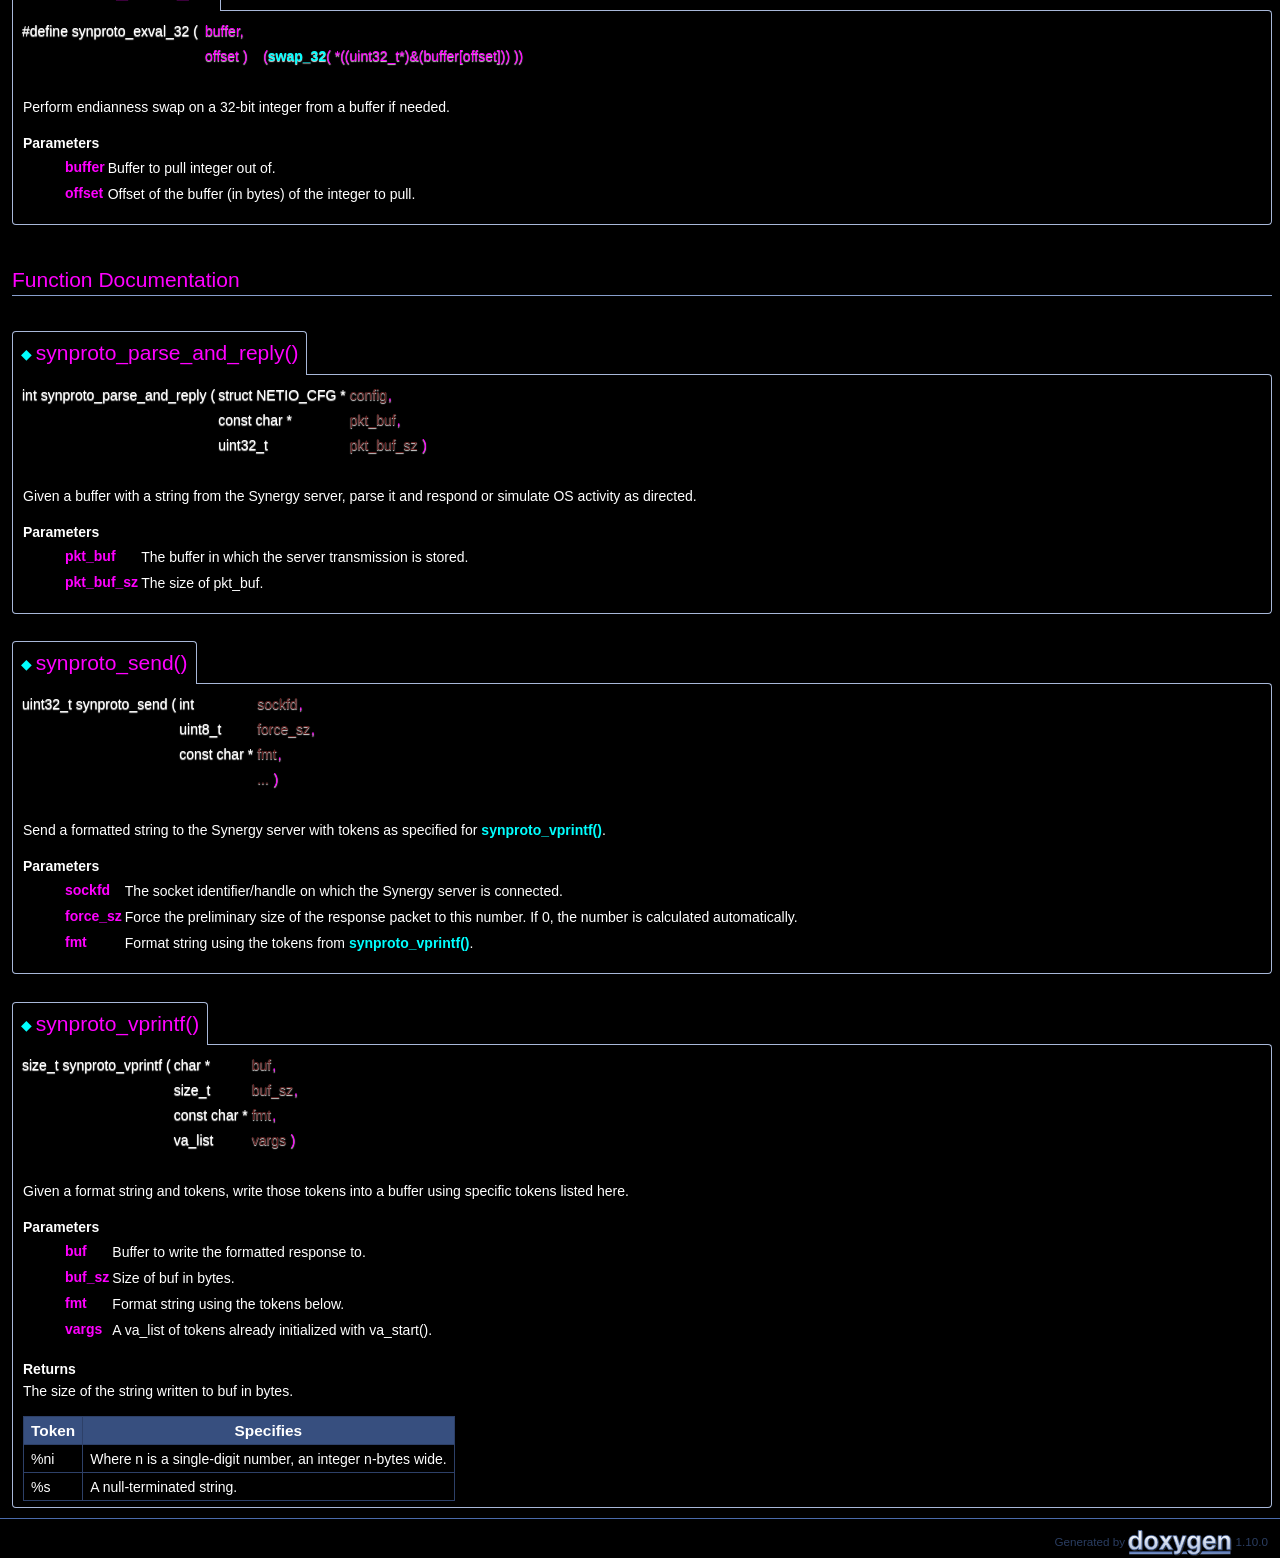
<file: synproto_8h.html>
<!DOCTYPE html PUBLIC "-//W3C//DTD XHTML 1.0 Transitional//EN" "https://www.w3.org/TR/xhtml1/DTD/xhtml1-transitional.dtd">
<html xmlns="http://www.w3.org/1999/xhtml" lang="en-US">
<head>
<meta http-equiv="Content-Type" content="text/xhtml;charset=UTF-8"/>
<meta http-equiv="X-UA-Compatible" content="IE=11"/>
<meta name="generator" content="Doxygen 1.10.0"/>
<meta name="viewport" content="width=device-width, initial-scale=1"/>
<title>minput-hop: synproto.h File Reference</title>
<link href="tabs.css" rel="stylesheet" type="text/css"/>
<script type="text/javascript" src="jquery.js"></script>
<script type="text/javascript" src="dynsections.js"></script>
<script type="text/javascript" src="clipboard.js"></script>
<script type="text/javascript" src="cookie.js"></script>
<link href="search/search.css" rel="stylesheet" type="text/css"/>
<script type="text/javascript" src="search/searchdata.js"></script>
<script type="text/javascript" src="search/search.js"></script>
<link href="doxygen.css" rel="stylesheet" type="text/css" />
<link href="doxstyle.css" rel="stylesheet" type="text/css"/>
</head>
<body>
<div id="top"><!-- do not remove this div, it is closed by doxygen! -->
<div id="titlearea">
<table cellspacing="0" cellpadding="0">
 <tbody>
 <tr id="projectrow">
  <td id="projectalign">
   <div id="projectname">minput-hop
   </div>
   <div id="projectbrief">Tiny client library for Synergy KVM and derivatives.</div>
  </td>
 </tr>
 </tbody>
</table>
</div>
<!-- end header part -->
<!-- Generated by Doxygen 1.10.0 -->
<script type="text/javascript">
/* @license magnet:?xt=urn:btih:d3d9a9a6595521f9666a5e94cc830dab83b65699&amp;dn=expat.txt MIT */
var searchBox = new SearchBox("searchBox", "search/",'.html');
/* @license-end */
</script>
<script type="text/javascript" src="menudata.js"></script>
<script type="text/javascript" src="menu.js"></script>
<script type="text/javascript">
/* @license magnet:?xt=urn:btih:d3d9a9a6595521f9666a5e94cc830dab83b65699&amp;dn=expat.txt MIT */
$(function() {
  initMenu('',true,false,'search.php','Search');
  $(function() { init_search(); });
});
/* @license-end */
</script>
<div id="main-nav"></div>
<!-- window showing the filter options -->
<div id="MSearchSelectWindow"
     onmouseover="return searchBox.OnSearchSelectShow()"
     onmouseout="return searchBox.OnSearchSelectHide()"
     onkeydown="return searchBox.OnSearchSelectKey(event)">
</div>

<!-- iframe showing the search results (closed by default) -->
<div id="MSearchResultsWindow">
<div id="MSearchResults">
<div class="SRPage">
<div id="SRIndex">
<div id="SRResults"></div>
<div class="SRStatus" id="Loading">Loading...</div>
<div class="SRStatus" id="Searching">Searching...</div>
<div class="SRStatus" id="NoMatches">No Matches</div>
</div>
</div>
</div>
</div>

<div id="nav-path" class="navpath">
  <ul>
<li class="navelem"><a class="el" href="dir_68267d1309a1af8e8297ef4c3efbcdba.html">src</a></li>  </ul>
</div>
</div><!-- top -->
<div class="header">
  <div class="summary">
<a href="#define-members">Macros</a> &#124;
<a href="#func-members">Functions</a>  </div>
  <div class="headertitle"><div class="title">synproto.h File Reference</div></div>
</div><!--header-->
<div class="contents">

<p>Tools for dealing with the Synergy protocol.  
<a href="#details">More...</a></p>
<div class="textblock"><code>#include &quot;minput.h&quot;</code><br />
</div><div class="textblock"><div class="dynheader">
Include dependency graph for synproto.h:</div>
<div class="dyncontent">
<div class="center"><img src="synproto_8h__incl.png" border="0" usemap="#asynproto_8h" alt=""/></div>
<map name="asynproto_8h" id="asynproto_8h">
<area shape="rect" title="Tools for dealing with the Synergy protocol." alt="" coords="5,5,86,31"/>
<area shape="rect" title=" " alt="" coords="10,79,81,105"/>
<area shape="poly" title=" " alt="" coords="48,31,48,63,43,63,43,31"/>
</map>
</div>
</div>
<p><a href="synproto_8h_source.html">Go to the source code of this file.</a></p>
<table class="memberdecls">
<tr class="heading"><td colspan="2"><h2 class="groupheader"><a id="define-members" name="define-members"></a>
Macros</h2></td></tr>
<tr class="memitem:aa1ac04e0eef4815a542039f06b246323" id="r_aa1ac04e0eef4815a542039f06b246323"><td class="memItemLeft" align="right" valign="top"><a id="aa1ac04e0eef4815a542039f06b246323" name="aa1ac04e0eef4815a542039f06b246323"></a>
#define&#160;</td><td class="memItemRight" valign="bottom"><b>SYNPROTO_TIMEOUT_MS</b>&#160;&#160;&#160;5000</td></tr>
<tr class="memdesc:aa1ac04e0eef4815a542039f06b246323"><td class="mdescLeft">&#160;</td><td class="mdescRight">Timeout to wait between keepalives before disconnecting. <br /></td></tr>
<tr class="separator:aa1ac04e0eef4815a542039f06b246323"><td class="memSeparator" colspan="2">&#160;</td></tr>
<tr class="memitem:a062ff56bf7618e8f8824fd7238cce4b0" id="r_a062ff56bf7618e8f8824fd7238cce4b0"><td class="memItemLeft" align="right" valign="top"><a id="a062ff56bf7618e8f8824fd7238cce4b0" name="a062ff56bf7618e8f8824fd7238cce4b0"></a>
#define&#160;</td><td class="memItemRight" valign="bottom"><b>swap_32</b>(num)&#160;&#160;&#160;((((num)&gt;&gt;24)&amp;0xff) | (((num)&lt;&lt;8)&amp;0xff0000) | (((num)&gt;&gt;8)&amp;0xff00) | (((num)&lt;&lt;24)&amp;0xff000000))</td></tr>
<tr class="memdesc:a062ff56bf7618e8f8824fd7238cce4b0"><td class="mdescLeft">&#160;</td><td class="mdescRight">Swap byte order in a 32-bit integer from network to native. <br /></td></tr>
<tr class="separator:a062ff56bf7618e8f8824fd7238cce4b0"><td class="memSeparator" colspan="2">&#160;</td></tr>
<tr class="memitem:aef7f1c66b0b67b1651dedf79b2bfee11" id="r_aef7f1c66b0b67b1651dedf79b2bfee11"><td class="memItemLeft" align="right" valign="top"><a id="aef7f1c66b0b67b1651dedf79b2bfee11" name="aef7f1c66b0b67b1651dedf79b2bfee11"></a>
#define&#160;</td><td class="memItemRight" valign="bottom"><b>swap_16</b>(num)&#160;&#160;&#160;(((num)&gt;&gt;8) | ((num)&lt;&lt;8))</td></tr>
<tr class="memdesc:aef7f1c66b0b67b1651dedf79b2bfee11"><td class="mdescLeft">&#160;</td><td class="mdescRight">Swap byte order in a 16-bit integer from network to native. <br /></td></tr>
<tr class="separator:aef7f1c66b0b67b1651dedf79b2bfee11"><td class="memSeparator" colspan="2">&#160;</td></tr>
<tr class="memitem:a4a86d89984eb7c0ddeca5e91fda08ef0" id="r_a4a86d89984eb7c0ddeca5e91fda08ef0"><td class="memItemLeft" align="right" valign="top">#define&#160;</td><td class="memItemRight" valign="bottom"><a class="el" href="#a4a86d89984eb7c0ddeca5e91fda08ef0">synproto_exval_32</a>(buffer,  offset)&#160;&#160;&#160;   (<a class="el" href="#a062ff56bf7618e8f8824fd7238cce4b0">swap_32</a>( *((uint32_t*)&amp;(buffer[offset])) ))</td></tr>
<tr class="memdesc:a4a86d89984eb7c0ddeca5e91fda08ef0"><td class="mdescLeft">&#160;</td><td class="mdescRight">Perform endianness swap on a 32-bit integer from a buffer if needed.  <br /></td></tr>
<tr class="separator:a4a86d89984eb7c0ddeca5e91fda08ef0"><td class="memSeparator" colspan="2">&#160;</td></tr>
<tr class="memitem:a2c1054cd999a44a3344c0dbaca59ae7c" id="r_a2c1054cd999a44a3344c0dbaca59ae7c"><td class="memItemLeft" align="right" valign="top">#define&#160;</td><td class="memItemRight" valign="bottom"><a class="el" href="#a2c1054cd999a44a3344c0dbaca59ae7c">synproto_exval_16</a>(buffer,  offset)&#160;&#160;&#160;   (<a class="el" href="#aef7f1c66b0b67b1651dedf79b2bfee11">swap_16</a>( *((uint16_t*)&amp;(buffer[offset])) ))</td></tr>
<tr class="memdesc:a2c1054cd999a44a3344c0dbaca59ae7c"><td class="mdescLeft">&#160;</td><td class="mdescRight">Perform endianness swap on a 16-bit integer from a buffer if needed.  <br /></td></tr>
<tr class="separator:a2c1054cd999a44a3344c0dbaca59ae7c"><td class="memSeparator" colspan="2">&#160;</td></tr>
<tr class="memitem:a0940a130d3494476f0b40eb4f8f64dfe" id="r_a0940a130d3494476f0b40eb4f8f64dfe"><td class="memItemLeft" align="right" valign="top"><a id="a0940a130d3494476f0b40eb4f8f64dfe" name="a0940a130d3494476f0b40eb4f8f64dfe"></a>
#define&#160;</td><td class="memItemRight" valign="bottom"><b>synproto_exval_8</b>(buffer,  offset)&#160;&#160;&#160;(buffer[offset])</td></tr>
<tr class="separator:a0940a130d3494476f0b40eb4f8f64dfe"><td class="memSeparator" colspan="2">&#160;</td></tr>
</table><table class="memberdecls">
<tr class="heading"><td colspan="2"><h2 class="groupheader"><a id="func-members" name="func-members"></a>
Functions</h2></td></tr>
<tr class="memitem:af675cac525a2eb4f84bb09970e04b8e4" id="r_af675cac525a2eb4f84bb09970e04b8e4"><td class="memItemLeft" align="right" valign="top"><a id="af675cac525a2eb4f84bb09970e04b8e4" name="af675cac525a2eb4f84bb09970e04b8e4"></a>
void&#160;</td><td class="memItemRight" valign="bottom"><b>synproto_dump</b> (const char *buf, size_t buf_sz)</td></tr>
<tr class="memdesc:af675cac525a2eb4f84bb09970e04b8e4"><td class="mdescLeft">&#160;</td><td class="mdescRight">Given a buffer with a string from the Synergy server, dump it into a more human-readable form. <br /></td></tr>
<tr class="separator:af675cac525a2eb4f84bb09970e04b8e4"><td class="memSeparator" colspan="2">&#160;</td></tr>
<tr class="memitem:af189651a9927204979d16f6007a1a478" id="r_af189651a9927204979d16f6007a1a478"><td class="memItemLeft" align="right" valign="top">size_t&#160;</td><td class="memItemRight" valign="bottom"><a class="el" href="#af189651a9927204979d16f6007a1a478">synproto_vprintf</a> (char *buf, size_t buf_sz, const char *fmt, va_list vargs)</td></tr>
<tr class="memdesc:af189651a9927204979d16f6007a1a478"><td class="mdescLeft">&#160;</td><td class="mdescRight">Given a format string and tokens, write those tokens into a buffer using specific tokens listed here.  <br /></td></tr>
<tr class="separator:af189651a9927204979d16f6007a1a478"><td class="memSeparator" colspan="2">&#160;</td></tr>
<tr class="memitem:a52c83960d53a2e42568c04a10e026b66" id="r_a52c83960d53a2e42568c04a10e026b66"><td class="memItemLeft" align="right" valign="top">uint32_t&#160;</td><td class="memItemRight" valign="bottom"><a class="el" href="#a52c83960d53a2e42568c04a10e026b66">synproto_send</a> (int sockfd, uint8_t force_sz, const char *fmt,...)</td></tr>
<tr class="memdesc:a52c83960d53a2e42568c04a10e026b66"><td class="mdescLeft">&#160;</td><td class="mdescRight">Send a formatted string to the Synergy server with tokens as specified for <a class="el" href="#af189651a9927204979d16f6007a1a478" title="Given a format string and tokens, write those tokens into a buffer using specific tokens listed here.">synproto_vprintf()</a>.  <br /></td></tr>
<tr class="separator:a52c83960d53a2e42568c04a10e026b66"><td class="memSeparator" colspan="2">&#160;</td></tr>
<tr class="memitem:a6b0e973aa7865e820e847bee6b5903b5" id="r_a6b0e973aa7865e820e847bee6b5903b5"><td class="memItemLeft" align="right" valign="top">int&#160;</td><td class="memItemRight" valign="bottom"><a class="el" href="#a6b0e973aa7865e820e847bee6b5903b5">synproto_parse_and_reply</a> (struct NETIO_CFG *config, const char *pkt_buf, uint32_t pkt_buf_sz)</td></tr>
<tr class="memdesc:a6b0e973aa7865e820e847bee6b5903b5"><td class="mdescLeft">&#160;</td><td class="mdescRight">Given a buffer with a string from the Synergy server, parse it and respond or simulate OS activity as directed.  <br /></td></tr>
<tr class="separator:a6b0e973aa7865e820e847bee6b5903b5"><td class="memSeparator" colspan="2">&#160;</td></tr>
<tr class="memitem:a8b1e25f3b07f84c33122d7bf226a819d" id="r_a8b1e25f3b07f84c33122d7bf226a819d"><td class="memItemLeft" align="right" valign="top"><a id="a8b1e25f3b07f84c33122d7bf226a819d" name="a8b1e25f3b07f84c33122d7bf226a819d"></a>
void&#160;</td><td class="memItemRight" valign="bottom"><b>synproto_reset_calv_deadline</b> (struct NETIO_CFG *config)</td></tr>
<tr class="separator:a8b1e25f3b07f84c33122d7bf226a819d"><td class="memSeparator" colspan="2">&#160;</td></tr>
</table>
<a name="details" id="details"></a><h2 class="groupheader">Detailed Description</h2>
<div class="textblock"><p>Tools for dealing with the Synergy protocol. </p>
</div><h2 class="groupheader">Macro Definition Documentation</h2>
<a id="a2c1054cd999a44a3344c0dbaca59ae7c" name="a2c1054cd999a44a3344c0dbaca59ae7c"></a>
<h2 class="memtitle"><span class="permalink"><a href="#a2c1054cd999a44a3344c0dbaca59ae7c">&#9670;&#160;</a></span>synproto_exval_16</h2>

<div class="memitem">
<div class="memproto">
      <table class="memname">
        <tr>
          <td class="memname">#define synproto_exval_16</td>
          <td>(</td>
          <td class="paramtype"></td>          <td class="paramname"><span class="paramname">buffer, </span></td>
        </tr>
        <tr>
          <td class="paramkey"></td>
          <td></td>
          <td class="paramtype"></td>          <td class="paramname"><span class="paramname">offset</span>&#160;)&#160;&#160;&#160;   (<a class="el" href="#aef7f1c66b0b67b1651dedf79b2bfee11">swap_16</a>( *((uint16_t*)&amp;(buffer[offset])) ))</td>
        </tr>
      </table>
</div><div class="memdoc">

<p>Perform endianness swap on a 16-bit integer from a buffer if needed. </p>
<dl class="params"><dt>Parameters</dt><dd>
  <table class="params">
    <tr><td class="paramname">buffer</td><td>Buffer to pull integer out of. </td></tr>
    <tr><td class="paramname">offset</td><td>Offset of the buffer (in bytes) of the integer to pull. </td></tr>
  </table>
  </dd>
</dl>

</div>
</div>
<a id="a4a86d89984eb7c0ddeca5e91fda08ef0" name="a4a86d89984eb7c0ddeca5e91fda08ef0"></a>
<h2 class="memtitle"><span class="permalink"><a href="#a4a86d89984eb7c0ddeca5e91fda08ef0">&#9670;&#160;</a></span>synproto_exval_32</h2>

<div class="memitem">
<div class="memproto">
      <table class="memname">
        <tr>
          <td class="memname">#define synproto_exval_32</td>
          <td>(</td>
          <td class="paramtype"></td>          <td class="paramname"><span class="paramname">buffer, </span></td>
        </tr>
        <tr>
          <td class="paramkey"></td>
          <td></td>
          <td class="paramtype"></td>          <td class="paramname"><span class="paramname">offset</span>&#160;)&#160;&#160;&#160;   (<a class="el" href="#a062ff56bf7618e8f8824fd7238cce4b0">swap_32</a>( *((uint32_t*)&amp;(buffer[offset])) ))</td>
        </tr>
      </table>
</div><div class="memdoc">

<p>Perform endianness swap on a 32-bit integer from a buffer if needed. </p>
<dl class="params"><dt>Parameters</dt><dd>
  <table class="params">
    <tr><td class="paramname">buffer</td><td>Buffer to pull integer out of. </td></tr>
    <tr><td class="paramname">offset</td><td>Offset of the buffer (in bytes) of the integer to pull. </td></tr>
  </table>
  </dd>
</dl>

</div>
</div>
<h2 class="groupheader">Function Documentation</h2>
<a id="a6b0e973aa7865e820e847bee6b5903b5" name="a6b0e973aa7865e820e847bee6b5903b5"></a>
<h2 class="memtitle"><span class="permalink"><a href="#a6b0e973aa7865e820e847bee6b5903b5">&#9670;&#160;</a></span>synproto_parse_and_reply()</h2>

<div class="memitem">
<div class="memproto">
      <table class="memname">
        <tr>
          <td class="memname">int synproto_parse_and_reply </td>
          <td>(</td>
          <td class="paramtype">struct NETIO_CFG *</td>          <td class="paramname"><span class="paramname"><em>config</em>, </span></td>
        </tr>
        <tr>
          <td class="paramkey"></td>
          <td></td>
          <td class="paramtype">const char *</td>          <td class="paramname"><span class="paramname"><em>pkt_buf</em>, </span></td>
        </tr>
        <tr>
          <td class="paramkey"></td>
          <td></td>
          <td class="paramtype">uint32_t</td>          <td class="paramname"><span class="paramname"><em>pkt_buf_sz</em></span>&#160;)</td>
        </tr>
      </table>
</div><div class="memdoc">

<p>Given a buffer with a string from the Synergy server, parse it and respond or simulate OS activity as directed. </p>
<dl class="params"><dt>Parameters</dt><dd>
  <table class="params">
    <tr><td class="paramname">pkt_buf</td><td>The buffer in which the server transmission is stored. </td></tr>
    <tr><td class="paramname">pkt_buf_sz</td><td>The size of pkt_buf. </td></tr>
  </table>
  </dd>
</dl>

</div>
</div>
<a id="a52c83960d53a2e42568c04a10e026b66" name="a52c83960d53a2e42568c04a10e026b66"></a>
<h2 class="memtitle"><span class="permalink"><a href="#a52c83960d53a2e42568c04a10e026b66">&#9670;&#160;</a></span>synproto_send()</h2>

<div class="memitem">
<div class="memproto">
      <table class="memname">
        <tr>
          <td class="memname">uint32_t synproto_send </td>
          <td>(</td>
          <td class="paramtype">int</td>          <td class="paramname"><span class="paramname"><em>sockfd</em>, </span></td>
        </tr>
        <tr>
          <td class="paramkey"></td>
          <td></td>
          <td class="paramtype">uint8_t</td>          <td class="paramname"><span class="paramname"><em>force_sz</em>, </span></td>
        </tr>
        <tr>
          <td class="paramkey"></td>
          <td></td>
          <td class="paramtype">const char *</td>          <td class="paramname"><span class="paramname"><em>fmt</em>, </span></td>
        </tr>
        <tr>
          <td class="paramkey"></td>
          <td></td>
          <td class="paramtype"></td>          <td class="paramname"><span class="paramname"><em>...</em></span>&#160;)</td>
        </tr>
      </table>
</div><div class="memdoc">

<p>Send a formatted string to the Synergy server with tokens as specified for <a class="el" href="#af189651a9927204979d16f6007a1a478" title="Given a format string and tokens, write those tokens into a buffer using specific tokens listed here.">synproto_vprintf()</a>. </p>
<dl class="params"><dt>Parameters</dt><dd>
  <table class="params">
    <tr><td class="paramname">sockfd</td><td>The socket identifier/handle on which the Synergy server is connected. </td></tr>
    <tr><td class="paramname">force_sz</td><td>Force the preliminary size of the response packet to this number. If 0, the number is calculated automatically. </td></tr>
    <tr><td class="paramname">fmt</td><td>Format string using the tokens from <a class="el" href="#af189651a9927204979d16f6007a1a478" title="Given a format string and tokens, write those tokens into a buffer using specific tokens listed here.">synproto_vprintf()</a>. </td></tr>
  </table>
  </dd>
</dl>

</div>
</div>
<a id="af189651a9927204979d16f6007a1a478" name="af189651a9927204979d16f6007a1a478"></a>
<h2 class="memtitle"><span class="permalink"><a href="#af189651a9927204979d16f6007a1a478">&#9670;&#160;</a></span>synproto_vprintf()</h2>

<div class="memitem">
<div class="memproto">
      <table class="memname">
        <tr>
          <td class="memname">size_t synproto_vprintf </td>
          <td>(</td>
          <td class="paramtype">char *</td>          <td class="paramname"><span class="paramname"><em>buf</em>, </span></td>
        </tr>
        <tr>
          <td class="paramkey"></td>
          <td></td>
          <td class="paramtype">size_t</td>          <td class="paramname"><span class="paramname"><em>buf_sz</em>, </span></td>
        </tr>
        <tr>
          <td class="paramkey"></td>
          <td></td>
          <td class="paramtype">const char *</td>          <td class="paramname"><span class="paramname"><em>fmt</em>, </span></td>
        </tr>
        <tr>
          <td class="paramkey"></td>
          <td></td>
          <td class="paramtype">va_list</td>          <td class="paramname"><span class="paramname"><em>vargs</em></span>&#160;)</td>
        </tr>
      </table>
</div><div class="memdoc">

<p>Given a format string and tokens, write those tokens into a buffer using specific tokens listed here. </p>
<dl class="params"><dt>Parameters</dt><dd>
  <table class="params">
    <tr><td class="paramname">buf</td><td>Buffer to write the formatted response to. </td></tr>
    <tr><td class="paramname">buf_sz</td><td>Size of buf in bytes. </td></tr>
    <tr><td class="paramname">fmt</td><td>Format string using the tokens below. </td></tr>
    <tr><td class="paramname">vargs</td><td>A va_list of tokens already initialized with va_start(). </td></tr>
  </table>
  </dd>
</dl>
<dl class="section return"><dt>Returns</dt><dd>The size of the string written to buf in bytes.</dd></dl>
<table class="markdownTable">
<tr class="markdownTableHead">
<th class="markdownTableHeadNone">Token   </th><th class="markdownTableHeadNone">Specifies    </th></tr>
<tr class="markdownTableRowOdd">
<td class="markdownTableBodyNone">%ni   </td><td class="markdownTableBodyNone">Where n is a single-digit number, an integer n-bytes wide.    </td></tr>
<tr class="markdownTableRowEven">
<td class="markdownTableBodyNone">%s   </td><td class="markdownTableBodyNone">A null-terminated string.   </td></tr>
</table>

</div>
</div>
</div><!-- contents -->
<!-- start footer part -->
<hr class="footer"/><address class="footer"><small>
Generated by&#160;<a href="https://www.doxygen.org/index.html"><img class="footer" src="doxygen.svg" width="104" height="31" alt="doxygen"/></a> 1.10.0
</small></address>
</body>
</html>
</file>
<file: tabs.css>
.sm{position:relative;z-index:9999}.sm,.sm ul,.sm li{display:block;list-style:none;margin:0;padding:0;line-height:normal;direction:ltr;text-align:left;-webkit-tap-highlight-color:rgba(0,0,0,0)}.sm-rtl,.sm-rtl ul,.sm-rtl li{direction:rtl;text-align:right}.sm>li>h1,.sm>li>h2,.sm>li>h3,.sm>li>h4,.sm>li>h5,.sm>li>h6{margin:0;padding:0}.sm ul{display:none}.sm li,.sm a{position:relative}.sm a{display:block}.sm a.disabled{cursor:not-allowed}.sm:after{content:"\00a0";display:block;height:0;font:0/0 serif;clear:both;visibility:hidden;overflow:hidden}.sm,.sm *,.sm *:before,.sm *:after{-moz-box-sizing:border-box;-webkit-box-sizing:border-box;box-sizing:border-box}.main-menu-btn{position:relative;display:inline-block;width:36px;height:36px;text-indent:36px;margin-left:8px;white-space:nowrap;overflow:hidden;cursor:pointer;-webkit-tap-highlight-color:rgba(0,0,0,0)}.main-menu-btn-icon,.main-menu-btn-icon:before,.main-menu-btn-icon:after{position:absolute;top:50%;left:2px;height:2px;width:24px;background:var(--nav-menu-button-color);-webkit-transition:all .25s;transition:all .25s}.main-menu-btn-icon:before{content:'';top:-7px;left:0}.main-menu-btn-icon:after{content:'';top:7px;left:0}#main-menu-state:checked ~ .main-menu-btn .main-menu-btn-icon{height:0}#main-menu-state:checked ~ .main-menu-btn .main-menu-btn-icon:before{top:0;-webkit-transform:rotate(-45deg);transform:rotate(-45deg)}#main-menu-state:checked ~ .main-menu-btn .main-menu-btn-icon:after{top:0;-webkit-transform:rotate(45deg);transform:rotate(45deg)}#main-menu-state{position:absolute;width:1px;height:1px;margin:-1px;border:0;padding:0;overflow:hidden;clip:rect(1px,1px,1px,1px)}#main-menu-state:not(:checked) ~ #main-menu{display:none}#main-menu-state:checked ~ #main-menu{display:block}@media(min-width:768px){.main-menu-btn{position:absolute;top:-99999px}#main-menu-state:not(:checked) ~ #main-menu{display:block}}.sm-dox{background-image:var(--nav-gradient-image)}.sm-dox a,.sm-dox a:focus,.sm-dox a:hover,.sm-dox a:active{padding:0 12px;padding-right:43px;font-family:var(--font-family-nav);font-size:13px;font-weight:bold;line-height:36px;text-decoration:none;text-shadow:var(--nav-text-normal-shadow);color:var(--nav-text-normal-color);outline:0}.sm-dox a:hover{background-image:var(--nav-gradient-active-image);background-repeat:repeat-x;color:var(--nav-text-hover-color);text-shadow:var(--nav-text-hover-shadow)}.sm-dox a.current{color:#d23600}.sm-dox a.disabled{color:#bbb}.sm-dox a span.sub-arrow{position:absolute;top:50%;margin-top:-14px;left:auto;right:3px;width:28px;height:28px;overflow:hidden;font:bold 12px/28px monospace !important;text-align:center;text-shadow:none;background:var(--nav-menu-toggle-color);-moz-border-radius:5px;-webkit-border-radius:5px;border-radius:5px}.sm-dox a span.sub-arrow:before{display:block;content:'+'}.sm-dox a.highlighted span.sub-arrow:before{display:block;content:'-'}.sm-dox>li:first-child>a,.sm-dox>li:first-child>:not(ul) a{-moz-border-radius:5px 5px 0 0;-webkit-border-radius:5px;border-radius:5px 5px 0 0}.sm-dox>li:last-child>a,.sm-dox>li:last-child>*:not(ul) a,.sm-dox>li:last-child>ul,.sm-dox>li:last-child>ul>li:last-child>a,.sm-dox>li:last-child>ul>li:last-child>*:not(ul) a,.sm-dox>li:last-child>ul>li:last-child>ul,.sm-dox>li:last-child>ul>li:last-child>ul>li:last-child>a,.sm-dox>li:last-child>ul>li:last-child>ul>li:last-child>*:not(ul) a,.sm-dox>li:last-child>ul>li:last-child>ul>li:last-child>ul,.sm-dox>li:last-child>ul>li:last-child>ul>li:last-child>ul>li:last-child>a,.sm-dox>li:last-child>ul>li:last-child>ul>li:last-child>ul>li:last-child>*:not(ul) a,.sm-dox>li:last-child>ul>li:last-child>ul>li:last-child>ul>li:last-child>ul,.sm-dox>li:last-child>ul>li:last-child>ul>li:last-child>ul>li:last-child>ul>li:last-child>a,.sm-dox>li:last-child>ul>li:last-child>ul>li:last-child>ul>li:last-child>ul>li:last-child>*:not(ul) a,.sm-dox>li:last-child>ul>li:last-child>ul>li:last-child>ul>li:last-child>ul>li:last-child>ul{-moz-border-radius:0 0 5px 5px;-webkit-border-radius:0;border-radius:0 0 5px 5px}.sm-dox>li:last-child>a.highlighted,.sm-dox>li:last-child>*:not(ul) a.highlighted,.sm-dox>li:last-child>ul>li:last-child>a.highlighted,.sm-dox>li:last-child>ul>li:last-child>*:not(ul) a.highlighted,.sm-dox>li:last-child>ul>li:last-child>ul>li:last-child>a.highlighted,.sm-dox>li:last-child>ul>li:last-child>ul>li:last-child>*:not(ul) a.highlighted,.sm-dox>li:last-child>ul>li:last-child>ul>li:last-child>ul>li:last-child>a.highlighted,.sm-dox>li:last-child>ul>li:last-child>ul>li:last-child>ul>li:last-child>*:not(ul) a.highlighted,.sm-dox>li:last-child>ul>li:last-child>ul>li:last-child>ul>li:last-child>ul>li:last-child>a.highlighted,.sm-dox>li:last-child>ul>li:last-child>ul>li:last-child>ul>li:last-child>ul>li:last-child>*:not(ul) a.highlighted{-moz-border-radius:0;-webkit-border-radius:0;border-radius:0}.sm-dox ul{background:var(--nav-menu-background-color)}.sm-dox ul a,.sm-dox ul a:focus,.sm-dox ul a:hover,.sm-dox ul a:active{font-size:12px;border-left:8px solid transparent;line-height:36px;text-shadow:none;background-color:var(--nav-menu-background-color);background-image:none}.sm-dox ul a:hover{background-image:var(--nav-gradient-active-image);background-repeat:repeat-x;color:var(--nav-text-hover-color);text-shadow:0 1px 1px black}.sm-dox ul ul a,.sm-dox ul ul a:hover,.sm-dox ul ul a:focus,.sm-dox ul ul a:active{border-left:16px solid transparent}.sm-dox ul ul ul a,.sm-dox ul ul ul a:hover,.sm-dox ul ul ul a:focus,.sm-dox ul ul ul a:active{border-left:24px solid transparent}.sm-dox ul ul ul ul a,.sm-dox ul ul ul ul a:hover,.sm-dox ul ul ul ul a:focus,.sm-dox ul ul ul ul a:active{border-left:32px solid transparent}.sm-dox ul ul ul ul ul a,.sm-dox ul ul ul ul ul a:hover,.sm-dox ul ul ul ul ul a:focus,.sm-dox ul ul ul ul ul a:active{border-left:40px solid transparent}@media(min-width:768px){.sm-dox ul{position:absolute;width:12em}.sm-dox li{float:left}.sm-dox.sm-rtl li{float:right}.sm-dox ul li,.sm-dox.sm-rtl ul li,.sm-dox.sm-vertical li{float:none}.sm-dox a{white-space:nowrap}.sm-dox ul a,.sm-dox.sm-vertical a{white-space:normal}.sm-dox .sm-nowrap>li>a,.sm-dox .sm-nowrap>li>:not(ul) a{white-space:nowrap}.sm-dox{padding:0 10px;background-image:var(--nav-gradient-image);line-height:36px}.sm-dox a span.sub-arrow{top:50%;margin-top:-2px;right:12px;width:0;height:0;border-width:4px;border-style:solid dashed dashed dashed;border-color:var(--nav-text-normal-color) transparent transparent transparent;background:transparent;-moz-border-radius:0;-webkit-border-radius:0;border-radius:0}.sm-dox a,.sm-dox a:focus,.sm-dox a:active,.sm-dox a:hover,.sm-dox a.highlighted{padding:0 12px;background-image:var(--nav-separator-image);background-repeat:no-repeat;background-position:right;-moz-border-radius:0 !important;-webkit-border-radius:0;border-radius:0 !important}.sm-dox a:hover{background-image:var(--nav-gradient-active-image);background-repeat:repeat-x;color:var(--nav-text-hover-color);text-shadow:var(--nav-text-hover-shadow)}.sm-dox a:hover span.sub-arrow{border-color:var(--nav-text-hover-color) transparent transparent transparent}.sm-dox a.has-submenu{padding-right:24px}.sm-dox li{border-top:0}.sm-dox>li>ul:before,.sm-dox>li>ul:after{content:'';position:absolute;top:-18px;left:30px;width:0;height:0;overflow:hidden;border-width:9px;border-style:dashed dashed solid dashed;border-color:transparent transparent #bbb transparent}.sm-dox>li>ul:after{top:-16px;left:31px;border-width:8px;border-color:transparent transparent var(--nav-menu-background-color) transparent}.sm-dox ul{border:1px solid #bbb;padding:5px 0;background:var(--nav-menu-background-color);-moz-border-radius:5px !important;-webkit-border-radius:5px;border-radius:5px !important;-moz-box-shadow:0 5px 9px rgba(0,0,0,0.2);-webkit-box-shadow:0 5px 9px rgba(0,0,0,0.2);box-shadow:0 5px 9px rgba(0,0,0,0.2)}.sm-dox ul a span.sub-arrow{right:8px;top:50%;margin-top:-5px;border-width:5px;border-color:transparent transparent transparent var(--nav-menu-foreground-color);border-style:dashed dashed dashed solid}.sm-dox ul a,.sm-dox ul a:hover,.sm-dox ul a:focus,.sm-dox ul a:active,.sm-dox ul a.highlighted{color:var(--nav-menu-foreground-color);background-image:none;border:0 !important}.sm-dox ul a:hover{background-image:var(--nav-gradient-active-image);background-repeat:repeat-x;color:var(--nav-text-hover-color);text-shadow:var(--nav-text-hover-shadow)}.sm-dox ul a:hover span.sub-arrow{border-color:transparent transparent transparent var(--nav-text-hover-color)}.sm-dox span.scroll-up,.sm-dox span.scroll-down{position:absolute;display:none;visibility:hidden;overflow:hidden;background:var(--nav-menu-background-color);height:36px}.sm-dox span.scroll-up:hover,.sm-dox span.scroll-down:hover{background:#eee}.sm-dox span.scroll-up:hover span.scroll-up-arrow,.sm-dox span.scroll-up:hover span.scroll-down-arrow{border-color:transparent transparent #d23600 transparent}.sm-dox span.scroll-down:hover span.scroll-down-arrow{border-color:#d23600 transparent transparent transparent}.sm-dox span.scroll-up-arrow,.sm-dox span.scroll-down-arrow{position:absolute;top:0;left:50%;margin-left:-6px;width:0;height:0;overflow:hidden;border-width:6px;border-style:dashed dashed solid dashed;border-color:transparent transparent var(--nav-menu-foreground-color) transparent}.sm-dox span.scroll-down-arrow{top:8px;border-style:solid dashed dashed dashed;border-color:var(--nav-menu-foreground-color) transparent transparent transparent}.sm-dox.sm-rtl a.has-submenu{padding-right:12px;padding-left:24px}.sm-dox.sm-rtl a span.sub-arrow{right:auto;left:12px}.sm-dox.sm-rtl.sm-vertical a.has-submenu{padding:10px 20px}.sm-dox.sm-rtl.sm-vertical a span.sub-arrow{right:auto;left:8px;border-style:dashed solid dashed dashed;border-color:transparent #555 transparent transparent}.sm-dox.sm-rtl>li>ul:before{left:auto;right:30px}.sm-dox.sm-rtl>li>ul:after{left:auto;right:31px}.sm-dox.sm-rtl ul a.has-submenu{padding:10px 20px !important}.sm-dox.sm-rtl ul a span.sub-arrow{right:auto;left:8px;border-style:dashed solid dashed dashed;border-color:transparent #555 transparent transparent}.sm-dox.sm-vertical{padding:10px 0;-moz-border-radius:5px;-webkit-border-radius:5px;border-radius:5px}.sm-dox.sm-vertical a{padding:10px 20px}.sm-dox.sm-vertical a:hover,.sm-dox.sm-vertical a:focus,.sm-dox.sm-vertical a:active,.sm-dox.sm-vertical a.highlighted{background:#fff}.sm-dox.sm-vertical a.disabled{background-image:var(--nav-gradient-image)}.sm-dox.sm-vertical a span.sub-arrow{right:8px;top:50%;margin-top:-5px;border-width:5px;border-style:dashed dashed dashed solid;border-color:transparent transparent transparent #555}.sm-dox.sm-vertical>li>ul:before,.sm-dox.sm-vertical>li>ul:after{display:none}.sm-dox.sm-vertical ul a{padding:10px 20px}.sm-dox.sm-vertical ul a:hover,.sm-dox.sm-vertical ul a:focus,.sm-dox.sm-vertical ul a:active,.sm-dox.sm-vertical ul a.highlighted{background:#eee}.sm-dox.sm-vertical ul a.disabled{background:var(--nav-menu-background-color)}}
</file>
<file: search/search.css>
/*---------------- Search Box positioning */

#main-menu > li:last-child {
    /* This <li> object is the parent of the search bar */
    display: flex;
    justify-content: center;
    align-items: center;
    height: 36px;
    margin-right: 1em;
}

/*---------------- Search box styling */

.SRPage * {
    font-weight: normal;
    line-height: normal;
}

dark-mode-toggle {
    margin-left: 5px;
    display: flex;
    float: right;
}

#MSearchBox {
    display: inline-block;
    white-space : nowrap;
    background: var(--search-background-color);
    border-radius: 0.65em;
    box-shadow: var(--search-box-shadow);
    z-index: 102;
}

#MSearchBox .left {
    display: inline-block;
    vertical-align: middle;
    height: 1.4em;
}

#MSearchSelect {
    display: inline-block;
    vertical-align: middle;
    width: 20px;
    height: 19px;
    background-image: var(--search-magnification-select-image);
    margin: 0 0 0 0.3em;
    padding: 0;
}

#MSearchSelectExt {
    display: inline-block;
    vertical-align: middle;
    width: 10px;
    height: 19px;
    background-image: var(--search-magnification-image);
    margin: 0 0 0 0.5em;
    padding: 0;
}


#MSearchField {
    display: inline-block;
    vertical-align: middle;
    width: 7.5em;
    height: 19px;
    margin: 0 0.15em;
    padding: 0;
    line-height: 1em;
    border:none;
    color: var(--search-foreground-color);
    outline: none;
    font-family: var(--font-family-search);
    -webkit-border-radius: 0px;
    border-radius: 0px;
    background: none;
}

@media(hover: none) {
    /* to avoid zooming on iOS */
    #MSearchField {
        font-size: 16px;
    }
}

#MSearchBox .right {
    display: inline-block;
    vertical-align: middle;
    width: 1.4em;
    height: 1.4em;
}

#MSearchClose {
    display: none;
    font-size: inherit;
    background : none;
    border: none;
    margin: 0;
    padding: 0;
    outline: none;

}

#MSearchCloseImg {
    padding: 0.3em;
    margin: 0;
}

.MSearchBoxActive #MSearchField {
    color: var(--search-active-color);
}



/*---------------- Search filter selection */

#MSearchSelectWindow {
    display: none;
    position: absolute;
    left: 0; top: 0;
    border: 1px solid var(--search-filter-border-color);
    background-color: var(--search-filter-background-color);
    z-index: 10001;
    padding-top: 4px;
    padding-bottom: 4px;
    -moz-border-radius: 4px;
    -webkit-border-top-left-radius: 4px;
    -webkit-border-top-right-radius: 4px;
    -webkit-border-bottom-left-radius: 4px;
    -webkit-border-bottom-right-radius: 4px;
    -webkit-box-shadow: 5px 5px 5px rgba(0, 0, 0, 0.15);
}

.SelectItem {
    font: 8pt var(--font-family-search);
    padding-left:  2px;
    padding-right: 12px;
    border: 0px;
}

span.SelectionMark {
    margin-right: 4px;
    font-family: var(--font-family-monospace);
    outline-style: none;
    text-decoration: none;
}

a.SelectItem {
    display: block;
    outline-style: none;
    color: var(--search-filter-foreground-color);
    text-decoration: none;
    padding-left:   6px;
    padding-right: 12px;
}

a.SelectItem:focus,
a.SelectItem:active {
    color: var(--search-filter-foreground-color);
    outline-style: none;
    text-decoration: none;
}

a.SelectItem:hover {
    color: var(--search-filter-highlight-text-color);
    background-color: var(--search-filter-highlight-bg-color);
    outline-style: none;
    text-decoration: none;
    cursor: pointer;
    display: block;
}

/*---------------- Search results window */

iframe#MSearchResults {
    /*width: 60ex;*/
    height: 15em;
}

#MSearchResultsWindow {
    display: none;
    position: absolute;
    left: 0; top: 0;
    border: 1px solid var(--search-results-border-color);
    background-color: var(--search-results-background-color);
    z-index:10000;
    width: 300px;
    height: 400px;
    overflow: auto;
}

/* ----------------------------------- */


#SRIndex {
    clear:both; 
}

.SREntry {
    font-size: 10pt;
    padding-left: 1ex;
}

.SRPage .SREntry {
    font-size: 8pt;
    padding: 1px 5px;
}

div.SRPage {
    margin: 5px 2px;
    background-color: var(--search-results-background-color);
}

.SRChildren {
    padding-left: 3ex; padding-bottom: .5em 
}

.SRPage .SRChildren {
    display: none;
}

.SRSymbol {
    font-weight: bold;
    color: var(--search-results-foreground-color);
    font-family: var(--font-family-search);
    text-decoration: none;
    outline: none;
}

a.SRScope {
    display: block;
    color: var(--search-results-foreground-color);
    font-family: var(--font-family-search);
    font-size: 8pt;
    text-decoration: none;
    outline: none;
}

a.SRSymbol:focus, a.SRSymbol:active,
a.SRScope:focus, a.SRScope:active {
    text-decoration: underline;
}

span.SRScope {
    padding-left: 4px;
    font-family: var(--font-family-search);
}

.SRPage .SRStatus {
    padding: 2px 5px;
    font-size: 8pt;
    font-style: italic;
    font-family: var(--font-family-search);
}

.SRResult {
    display: none;
}

div.searchresults {
    margin-left: 10px;
    margin-right: 10px;
}

/*---------------- External search page results */

.pages b {
   color: white;
   padding: 5px 5px 3px 5px;
   background-image: var(--nav-gradient-active-image-parent);
   background-repeat: repeat-x;
   text-shadow: 0 1px 1px #000000;
}

.pages {
    line-height: 17px;
    margin-left: 4px;
    text-decoration: none;
}

.hl {
    font-weight: bold;
}

#searchresults {
    margin-bottom: 20px;
}

.searchpages {
    margin-top: 10px;
}
</file>
<file: doxygen.css>
/* The standard CSS for doxygen 1.10.0*/

html {
/* page base colors */
--page-background-color: white;
--page-foreground-color: black;
--page-link-color: #3D578C;
--page-visited-link-color: #4665A2;

/* index */
--index-odd-item-bg-color: #F8F9FC;
--index-even-item-bg-color: white;
--index-header-color: black;
--index-separator-color: #A0A0A0;

/* header */
--header-background-color: #F9FAFC;
--header-separator-color: #C4CFE5;
--header-gradient-image: url('nav_h.png');
--group-header-separator-color: #879ECB;
--group-header-color: #354C7B;
--inherit-header-color: gray;

--footer-foreground-color: #2A3D61;
--footer-logo-width: 104px;
--citation-label-color: #334975;
--glow-color: cyan;

--title-background-color: white;
--title-separator-color: #5373B4;
--directory-separator-color: #9CAFD4;
--separator-color: #4A6AAA;

--blockquote-background-color: #F7F8FB;
--blockquote-border-color: #9CAFD4;

--scrollbar-thumb-color: #9CAFD4;
--scrollbar-background-color: #F9FAFC;

--icon-background-color: #728DC1;
--icon-foreground-color: white;
--icon-doc-image: url('doc.svg');
--icon-folder-open-image: url('folderopen.svg');
--icon-folder-closed-image: url('folderclosed.svg');

/* brief member declaration list */
--memdecl-background-color: #F9FAFC;
--memdecl-separator-color: #DEE4F0;
--memdecl-foreground-color: #555;
--memdecl-template-color: #4665A2;

/* detailed member list */
--memdef-border-color: #A8B8D9;
--memdef-title-background-color: #E2E8F2;
--memdef-title-gradient-image: url('nav_f.png');
--memdef-proto-background-color: #DFE5F1;
--memdef-proto-text-color: #253555;
--memdef-proto-text-shadow: 0px 1px 1px rgba(255, 255, 255, 0.9);
--memdef-doc-background-color: white;
--memdef-param-name-color: #602020;
--memdef-template-color: #4665A2;

/* tables */
--table-cell-border-color: #2D4068;
--table-header-background-color: #374F7F;
--table-header-foreground-color: #FFFFFF;

/* labels */
--label-background-color: #728DC1;
--label-left-top-border-color: #5373B4;
--label-right-bottom-border-color: #C4CFE5;
--label-foreground-color: white;

/** navigation bar/tree/menu */
--nav-background-color: #F9FAFC;
--nav-foreground-color: #364D7C;
--nav-gradient-image: url('tab_b.png');
--nav-gradient-hover-image: url('tab_h.png');
--nav-gradient-active-image: url('tab_a.png');
--nav-gradient-active-image-parent: url("../tab_a.png");
--nav-separator-image: url('tab_s.png');
--nav-breadcrumb-image: url('bc_s.png');
--nav-breadcrumb-border-color: #C2CDE4;
--nav-splitbar-image: url('splitbar.png');
--nav-font-size-level1: 13px;
--nav-font-size-level2: 10px;
--nav-font-size-level3: 9px;
--nav-text-normal-color: #283A5D;
--nav-text-hover-color: white;
--nav-text-active-color: white;
--nav-text-normal-shadow: 0px 1px 1px rgba(255, 255, 255, 0.9);
--nav-text-hover-shadow: 0px 1px 1px rgba(0, 0, 0, 1.0);
--nav-text-active-shadow: 0px 1px 1px rgba(0, 0, 0, 1.0);
--nav-menu-button-color: #364D7C;
--nav-menu-background-color: white;
--nav-menu-foreground-color: #555555;
--nav-menu-toggle-color: rgba(255, 255, 255, 0.5);
--nav-arrow-color: #9CAFD4;
--nav-arrow-selected-color: #9CAFD4;

/* table of contents */
--toc-background-color: #F4F6FA;
--toc-border-color: #D8DFEE;
--toc-header-color: #4665A2;
--toc-down-arrow-image: url("data:image/svg+xml;utf8,<svg xmlns='http://www.w3.org/2000/svg' version='1.1' height='10px' width='5px' fill='grey'><text x='0' y='5' font-size='10'>&%238595;</text></svg>");

/** search field */
--search-background-color: white;
--search-foreground-color: #909090;
--search-magnification-image: url('mag.svg');
--search-magnification-select-image: url('mag_sel.svg');
--search-active-color: black;
--search-filter-background-color: #F9FAFC;
--search-filter-foreground-color: black;
--search-filter-border-color: #90A5CE;
--search-filter-highlight-text-color: white;
--search-filter-highlight-bg-color: #3D578C;
--search-results-foreground-color: #425E97;
--search-results-background-color: #EEF1F7;
--search-results-border-color: black;
--search-box-shadow: inset 0.5px 0.5px 3px 0px #555;

/** code fragments */
--code-keyword-color: #008000;
--code-type-keyword-color: #604020;
--code-flow-keyword-color: #E08000;
--code-comment-color: #800000;
--code-preprocessor-color: #806020;
--code-string-literal-color: #002080;
--code-char-literal-color: #008080;
--code-xml-cdata-color: black;
--code-vhdl-digit-color: #FF00FF;
--code-vhdl-char-color: #000000;
--code-vhdl-keyword-color: #700070;
--code-vhdl-logic-color: #FF0000;
--code-link-color: #4665A2;
--code-external-link-color: #4665A2;
--fragment-foreground-color: black;
--fragment-background-color: #FBFCFD;
--fragment-border-color: #C4CFE5;
--fragment-lineno-border-color: #00FF00;
--fragment-lineno-background-color: #E8E8E8;
--fragment-lineno-foreground-color: black;
--fragment-lineno-link-fg-color: #4665A2;
--fragment-lineno-link-bg-color: #D8D8D8;
--fragment-lineno-link-hover-fg-color: #4665A2;
--fragment-lineno-link-hover-bg-color: #C8C8C8;
--fragment-copy-ok-color: #2EC82E;
--tooltip-foreground-color: black;
--tooltip-background-color: white;
--tooltip-border-color: gray;
--tooltip-doc-color: grey;
--tooltip-declaration-color: #006318;
--tooltip-link-color: #4665A2;
--tooltip-shadow: 1px 1px 7px gray;
--fold-line-color: #808080;
--fold-minus-image: url('minus.svg');
--fold-plus-image: url('plus.svg');
--fold-minus-image-relpath: url('../../minus.svg');
--fold-plus-image-relpath: url('../../plus.svg');

/** font-family */
--font-family-normal: Roboto,sans-serif;
--font-family-monospace: 'JetBrains Mono',Consolas,Monaco,'Andale Mono','Ubuntu Mono',monospace,fixed;
--font-family-nav: 'Lucida Grande',Geneva,Helvetica,Arial,sans-serif;
--font-family-title: Tahoma,Arial,sans-serif;
--font-family-toc: Verdana,'DejaVu Sans',Geneva,sans-serif;
--font-family-search: Arial,Verdana,sans-serif;
--font-family-icon: Arial,Helvetica;
--font-family-tooltip: Roboto,sans-serif;

/** special sections */
--warning-color-bg: #f8d1cc;
--warning-color-hl: #b61825;
--warning-color-text: #75070f;
--note-color-bg: #faf3d8;
--note-color-hl: #f3a600;
--note-color-text: #5f4204;
--todo-color-bg: #e4f3ff;
--todo-color-hl: #1879C4;
--todo-color-text: #274a5c;
--test-color-bg: #e8e8ff;
--test-color-hl: #3939C4;
--test-color-text: #1a1a5c;
--deprecated-color-bg: #ecf0f3;
--deprecated-color-hl: #5b6269;
--deprecated-color-text: #43454a;
--bug-color-bg: #e4dafd;
--bug-color-hl: #5b2bdd;
--bug-color-text: #2a0d72;
--invariant-color-bg: #d8f1e3;
--invariant-color-hl: #44b86f;
--invariant-color-text: #265532;
}

@media (prefers-color-scheme: dark) {
  html:not(.dark-mode) {
    color-scheme: dark;

/* page base colors */
--page-background-color: black;
--page-foreground-color: #C9D1D9;
--page-link-color: #90A5CE;
--page-visited-link-color: #A3B4D7;

/* index */
--index-odd-item-bg-color: #0B101A;
--index-even-item-bg-color: black;
--index-header-color: #C4CFE5;
--index-separator-color: #334975;

/* header */
--header-background-color: #070B11;
--header-separator-color: #141C2E;
--header-gradient-image: url('nav_hd.png');
--group-header-separator-color: #283A5D;
--group-header-color: #90A5CE;
--inherit-header-color: #A0A0A0;

--footer-foreground-color: #5B7AB7;
--footer-logo-width: 60px;
--citation-label-color: #90A5CE;
--glow-color: cyan;

--title-background-color: #090D16;
--title-separator-color: #354C79;
--directory-separator-color: #283A5D;
--separator-color: #283A5D;

--blockquote-background-color: #101826;
--blockquote-border-color: #283A5D;

--scrollbar-thumb-color: #283A5D;
--scrollbar-background-color: #070B11;

--icon-background-color: #334975;
--icon-foreground-color: #C4CFE5;
--icon-doc-image: url('docd.svg');
--icon-folder-open-image: url('folderopend.svg');
--icon-folder-closed-image: url('folderclosedd.svg');

/* brief member declaration list */
--memdecl-background-color: #0B101A;
--memdecl-separator-color: #2C3F65;
--memdecl-foreground-color: #BBB;
--memdecl-template-color: #7C95C6;

/* detailed member list */
--memdef-border-color: #233250;
--memdef-title-background-color: #1B2840;
--memdef-title-gradient-image: url('nav_fd.png');
--memdef-proto-background-color: #19243A;
--memdef-proto-text-color: #9DB0D4;
--memdef-proto-text-shadow: 0px 1px 1px rgba(0, 0, 0, 0.9);
--memdef-doc-background-color: black;
--memdef-param-name-color: #D28757;
--memdef-template-color: #7C95C6;

/* tables */
--table-cell-border-color: #283A5D;
--table-header-background-color: #283A5D;
--table-header-foreground-color: #C4CFE5;

/* labels */
--label-background-color: #354C7B;
--label-left-top-border-color: #4665A2;
--label-right-bottom-border-color: #283A5D;
--label-foreground-color: #CCCCCC;

/** navigation bar/tree/menu */
--nav-background-color: #101826;
--nav-foreground-color: #364D7C;
--nav-gradient-image: url('tab_bd.png');
--nav-gradient-hover-image: url('tab_hd.png');
--nav-gradient-active-image: url('tab_ad.png');
--nav-gradient-active-image-parent: url("../tab_ad.png");
--nav-separator-image: url('tab_sd.png');
--nav-breadcrumb-image: url('bc_sd.png');
--nav-breadcrumb-border-color: #2A3D61;
--nav-splitbar-image: url('splitbard.png');
--nav-font-size-level1: 13px;
--nav-font-size-level2: 10px;
--nav-font-size-level3: 9px;
--nav-text-normal-color: #B6C4DF;
--nav-text-hover-color: #DCE2EF;
--nav-text-active-color: #DCE2EF;
--nav-text-normal-shadow: 0px 1px 1px black;
--nav-text-hover-shadow: 0px 1px 1px rgba(0, 0, 0, 1.0);
--nav-text-active-shadow: 0px 1px 1px rgba(0, 0, 0, 1.0);
--nav-menu-button-color: #B6C4DF;
--nav-menu-background-color: #05070C;
--nav-menu-foreground-color: #BBBBBB;
--nav-menu-toggle-color: rgba(255, 255, 255, 0.2);
--nav-arrow-color: #334975;
--nav-arrow-selected-color: #90A5CE;

/* table of contents */
--toc-background-color: #151E30;
--toc-border-color: #202E4A;
--toc-header-color: #A3B4D7;
--toc-down-arrow-image: url("data:image/svg+xml;utf8,<svg xmlns='http://www.w3.org/2000/svg' version='1.1' height='10px' width='5px'><text x='0' y='5' font-size='10' fill='grey'>&%238595;</text></svg>");

/** search field */
--search-background-color: black;
--search-foreground-color: #C5C5C5;
--search-magnification-image: url('mag_d.svg');
--search-magnification-select-image: url('mag_seld.svg');
--search-active-color: #C5C5C5;
--search-filter-background-color: #101826;
--search-filter-foreground-color: #90A5CE;
--search-filter-border-color: #7C95C6;
--search-filter-highlight-text-color: #BCC9E2;
--search-filter-highlight-bg-color: #283A5D;
--search-results-background-color: #101826;
--search-results-foreground-color: #90A5CE;
--search-results-border-color: #7C95C6;
--search-box-shadow: inset 0.5px 0.5px 3px 0px #2F436C;

/** code fragments */
--code-keyword-color: #CC99CD;
--code-type-keyword-color: #AB99CD;
--code-flow-keyword-color: #E08000;
--code-comment-color: #717790;
--code-preprocessor-color: #65CABE;
--code-string-literal-color: #7EC699;
--code-char-literal-color: #00E0F0;
--code-xml-cdata-color: #C9D1D9;
--code-vhdl-digit-color: #FF00FF;
--code-vhdl-char-color: #C0C0C0;
--code-vhdl-keyword-color: #CF53C9;
--code-vhdl-logic-color: #FF0000;
--code-link-color: #79C0FF;
--code-external-link-color: #79C0FF;
--fragment-foreground-color: #C9D1D9;
--fragment-background-color: #090D16;
--fragment-border-color: #30363D;
--fragment-lineno-border-color: #30363D;
--fragment-lineno-background-color: black;
--fragment-lineno-foreground-color: #6E7681;
--fragment-lineno-link-fg-color: #6E7681;
--fragment-lineno-link-bg-color: #303030;
--fragment-lineno-link-hover-fg-color: #8E96A1;
--fragment-lineno-link-hover-bg-color: #505050;
--fragment-copy-ok-color: #0EA80E;
--tooltip-foreground-color: #C9D1D9;
--tooltip-background-color: #202020;
--tooltip-border-color: #C9D1D9;
--tooltip-doc-color: #D9E1E9;
--tooltip-declaration-color: #20C348;
--tooltip-link-color: #79C0FF;
--tooltip-shadow: none;
--fold-line-color: #808080;
--fold-minus-image: url('minusd.svg');
--fold-plus-image: url('plusd.svg');
--fold-minus-image-relpath: url('../../minusd.svg');
--fold-plus-image-relpath: url('../../plusd.svg');

/** font-family */
--font-family-normal: Roboto,sans-serif;
--font-family-monospace: 'JetBrains Mono',Consolas,Monaco,'Andale Mono','Ubuntu Mono',monospace,fixed;
--font-family-nav: 'Lucida Grande',Geneva,Helvetica,Arial,sans-serif;
--font-family-title: Tahoma,Arial,sans-serif;
--font-family-toc: Verdana,'DejaVu Sans',Geneva,sans-serif;
--font-family-search: Arial,Verdana,sans-serif;
--font-family-icon: Arial,Helvetica;
--font-family-tooltip: Roboto,sans-serif;

/** special sections */
--warning-color-bg: #2e1917;
--warning-color-hl: #ad2617;
--warning-color-text: #f5b1aa;
--note-color-bg: #3b2e04;
--note-color-hl: #f1b602;
--note-color-text: #ceb670;
--todo-color-bg: #163750;
--todo-color-hl: #1982D2;
--todo-color-text: #dcf0fa;
--test-color-bg: #121258;
--test-color-hl: #4242cf;
--test-color-text: #c0c0da;
--deprecated-color-bg: #2e323b;
--deprecated-color-hl: #738396;
--deprecated-color-text: #abb0bd;
--bug-color-bg: #2a2536;
--bug-color-hl: #7661b3;
--bug-color-text: #ae9ed6;
--invariant-color-bg: #303a35;
--invariant-color-hl: #76ce96;
--invariant-color-text: #cceed5;
}}
body {
    background-color: var(--page-background-color);
    color: var(--page-foreground-color);
}

body, table, div, p, dl {
	font-weight: 400;
	font-size: 14px;
	font-family: var(--font-family-normal);
	line-height: 22px;
}

/* @group Heading Levels */

.title {
	font-family: var(--font-family-normal);
	line-height: 28px;
	font-size: 150%;
	font-weight: bold;
	margin: 10px 2px;
}

h1.groupheader {
	font-size: 150%;
}

h2.groupheader {
	border-bottom: 1px solid var(--group-header-separator-color);
	color: var(--group-header-color);
	font-size: 150%;
	font-weight: normal;
	margin-top: 1.75em;
	padding-top: 8px;
	padding-bottom: 4px;
	width: 100%;
}

h3.groupheader {
	font-size: 100%;
}

h1, h2, h3, h4, h5, h6 {
	-webkit-transition: text-shadow 0.5s linear;
	-moz-transition: text-shadow 0.5s linear;
	-ms-transition: text-shadow 0.5s linear;
	-o-transition: text-shadow 0.5s linear;
	transition: text-shadow 0.5s linear;
	margin-right: 15px;
}

h1.glow, h2.glow, h3.glow, h4.glow, h5.glow, h6.glow {
	text-shadow: 0 0 15px var(--glow-color);
}

dt {
	font-weight: bold;
}

p.startli, p.startdd {
	margin-top: 2px;
}

th p.starttd, th p.intertd, th p.endtd {
        font-size: 100%;
        font-weight: 700;
}

p.starttd {
	margin-top: 0px;
}

p.endli {
	margin-bottom: 0px;
}

p.enddd {
	margin-bottom: 4px;
}

p.endtd {
	margin-bottom: 2px;
}

p.interli {
}

p.interdd {
}

p.intertd {
}

/* @end */

caption {
	font-weight: bold;
}

span.legend {
	font-size: 70%;
	text-align: center;
}

h3.version {
	font-size: 90%;
	text-align: center;
}

div.navtab {
	padding-right: 15px;
	text-align: right;
	line-height: 110%;
}

div.navtab table {
	border-spacing: 0;
}

td.navtab {
	padding-right: 6px;
	padding-left: 6px;
}

td.navtabHL {
	background-image: var(--nav-gradient-active-image);
	background-repeat:repeat-x;
	padding-right: 6px;
	padding-left: 6px;
}

td.navtabHL a, td.navtabHL a:visited {
	color: var(--nav-text-hover-color);
	text-shadow: var(--nav-text-hover-shadow);
}

a.navtab {
	font-weight: bold;
}

div.qindex{
	text-align: center;
	width: 100%;
	line-height: 140%;
	font-size: 130%;
	color: var(--index-separator-color);
}

#main-menu a:focus {
	outline: auto;
	z-index: 10;
	position: relative;
}

dt.alphachar{
	font-size: 180%;
	font-weight: bold;
}

.alphachar a{
	color: var(--index-header-color);
}

.alphachar a:hover, .alphachar a:visited{
	text-decoration: none;
}

.classindex dl {
	padding: 25px;
	column-count:1
}

.classindex dd {
	display:inline-block;
	margin-left: 50px;
	width: 90%;
	line-height: 1.15em;
}

.classindex dl.even {
	background-color: var(--index-even-item-bg-color);
}

.classindex dl.odd {
	background-color: var(--index-odd-item-bg-color);
}

@media(min-width: 1120px) {
	.classindex dl {
		column-count:2
	}
}

@media(min-width: 1320px) {
	.classindex dl {
		column-count:3
	}
}


/* @group Link Styling */

a {
	color: var(--page-link-color);
	font-weight: normal;
	text-decoration: none;
}

.contents a:visited {
	color: var(--page-visited-link-color);
}

a:hover {
	text-decoration: none;
	background:   linear-gradient(to bottom, transparent 0,transparent calc(100% - 1px), currentColor 100%);
}

a:hover > span.arrow {
        text-decoration: none;
        background : var(--nav-background-color);
}

a.el {
	font-weight: bold;
}

a.elRef {
}

a.code, a.code:visited, a.line, a.line:visited {
	color: var(--code-link-color);
}

a.codeRef, a.codeRef:visited, a.lineRef, a.lineRef:visited {
	color: var(--code-external-link-color);
}

a.code.hl_class { /* style for links to class names in code snippets */ }
a.code.hl_struct { /* style for links to struct names in code snippets */ }
a.code.hl_union { /* style for links to union names in code snippets */ }
a.code.hl_interface { /* style for links to interface names in code snippets */ }
a.code.hl_protocol { /* style for links to protocol names in code snippets */ }
a.code.hl_category { /* style for links to category names in code snippets */ }
a.code.hl_exception { /* style for links to exception names in code snippets */ }
a.code.hl_service { /* style for links to service names in code snippets */ }
a.code.hl_singleton { /* style for links to singleton names in code snippets */ }
a.code.hl_concept { /* style for links to concept names in code snippets */ }
a.code.hl_namespace { /* style for links to namespace names in code snippets */ }
a.code.hl_package { /* style for links to package names in code snippets */ }
a.code.hl_define { /* style for links to macro names in code snippets */ }
a.code.hl_function { /* style for links to function names in code snippets */ }
a.code.hl_variable { /* style for links to variable names in code snippets */ }
a.code.hl_typedef { /* style for links to typedef names in code snippets */ }
a.code.hl_enumvalue { /* style for links to enum value names in code snippets */ }
a.code.hl_enumeration { /* style for links to enumeration names in code snippets */ }
a.code.hl_signal { /* style for links to Qt signal names in code snippets */ }
a.code.hl_slot { /* style for links to Qt slot names in code snippets */ }
a.code.hl_friend { /* style for links to friend names in code snippets */ }
a.code.hl_dcop { /* style for links to KDE3 DCOP names in code snippets */ }
a.code.hl_property { /* style for links to property names in code snippets */ }
a.code.hl_event { /* style for links to event names in code snippets */ }
a.code.hl_sequence { /* style for links to sequence names in code snippets */ }
a.code.hl_dictionary { /* style for links to dictionary names in code snippets */ }

/* @end */

dl.el {
	margin-left: -1cm;
}

ul {
  overflow: visible;
}

ul.multicol {
        -moz-column-gap: 1em;
        -webkit-column-gap: 1em;
        column-gap: 1em;
        -moz-column-count: 3;
        -webkit-column-count: 3;
        column-count: 3;
        list-style-type: none;
}

#side-nav ul {
  overflow: visible; /* reset ul rule for scroll bar in GENERATE_TREEVIEW window */
}

#main-nav ul {
  overflow: visible; /* reset ul rule for the navigation bar drop down lists */
}

.fragment {
  text-align: left;
  direction: ltr;
  overflow-x: auto;
  overflow-y: hidden;
  position: relative;
  min-height: 12px;
  margin: 10px 0px;
  padding: 10px 10px;
  border: 1px solid var(--fragment-border-color);
  border-radius: 4px;
  background-color: var(--fragment-background-color);
  color: var(--fragment-foreground-color);
}

pre.fragment {
  word-wrap: break-word;
  font-size:  10pt;
  line-height: 125%;
  font-family: var(--font-family-monospace);
}

.clipboard {
        width: 24px;
        height: 24px;
        right: 5px;
        top: 5px;
        opacity: 0;
        position: absolute;
        display: inline;
        overflow: auto;
        fill: var(--fragment-foreground-color);
        justify-content: center;
        align-items: center;
        cursor: pointer;
}

.clipboard.success {
        border: 1px solid var(--fragment-foreground-color);
        border-radius: 4px;
}

.fragment:hover .clipboard, .clipboard.success {
        opacity: .28;
}

.clipboard:hover, .clipboard.success {
        opacity: 1 !important;
}

.clipboard:active:not([class~=success]) svg {
        transform: scale(.91);
}

.clipboard.success svg {
        fill: var(--fragment-copy-ok-color);
}

.clipboard.success {
        border-color: var(--fragment-copy-ok-color);
}

div.line {
	font-family: var(--font-family-monospace);
        font-size: 13px;
	min-height: 13px;
	line-height: 1.2;
	text-wrap: unrestricted;
	white-space: -moz-pre-wrap; /* Moz */
	white-space: -pre-wrap;     /* Opera 4-6 */
	white-space: -o-pre-wrap;   /* Opera 7 */
	white-space: pre-wrap;      /* CSS3  */
	word-wrap: break-word;      /* IE 5.5+ */
	text-indent: -53px;
	padding-left: 53px;
	padding-bottom: 0px;
	margin: 0px;
	-webkit-transition-property: background-color, box-shadow;
	-webkit-transition-duration: 0.5s;
	-moz-transition-property: background-color, box-shadow;
	-moz-transition-duration: 0.5s;
	-ms-transition-property: background-color, box-shadow;
	-ms-transition-duration: 0.5s;
	-o-transition-property: background-color, box-shadow;
	-o-transition-duration: 0.5s;
	transition-property: background-color, box-shadow;
	transition-duration: 0.5s;
}

div.line:after {
    content:"\000A";
    white-space: pre;
}

div.line.glow {
	background-color: var(--glow-color);
	box-shadow: 0 0 10px var(--glow-color);
}

span.fold {
        margin-left: 5px;
        margin-right: 1px;
        margin-top: 0px;
        margin-bottom: 0px;
        padding: 0px;
	display: inline-block;
	width: 12px;
	height: 12px;
	background-repeat:no-repeat;
        background-position:center;
}

span.lineno {
	padding-right: 4px;
        margin-right: 9px;
	text-align: right;
	border-right: 2px solid var(--fragment-lineno-border-color);
	color: var(--fragment-lineno-foreground-color);
	background-color: var(--fragment-lineno-background-color);
        white-space: pre;
}
span.lineno a, span.lineno a:visited {
	color: var(--fragment-lineno-link-fg-color);
	background-color: var(--fragment-lineno-link-bg-color);
}

span.lineno a:hover {
	color: var(--fragment-lineno-link-hover-fg-color);
	background-color: var(--fragment-lineno-link-hover-bg-color);
}

.lineno {
	-webkit-touch-callout: none;
	-webkit-user-select: none;
	-khtml-user-select: none;
	-moz-user-select: none;
	-ms-user-select: none;
	user-select: none;
}

div.classindex ul {
        list-style: none;
        padding-left: 0;
}

div.classindex span.ai {
        display: inline-block;
}

div.groupHeader {
	margin-left: 16px;
	margin-top: 12px;
	font-weight: bold;
}

div.groupText {
	margin-left: 16px;
	font-style: italic;
}

body {
	color: var(--page-foreground-color);
        margin: 0;
}

div.contents {
	margin-top: 10px;
	margin-left: 12px;
	margin-right: 8px;
}

p.formulaDsp {
	text-align: center;
}

img.dark-mode-visible {
	display: none;
}
img.light-mode-visible {
	display: none;
}

img.formulaInl, img.inline {
	vertical-align: middle;
}

div.center {
	text-align: center;
        margin-top: 0px;
        margin-bottom: 0px;
        padding: 0px;
}

div.center img {
	border: 0px;
}

address.footer {
	text-align: right;
	padding-right: 12px;
}

img.footer {
	border: 0px;
	vertical-align: middle;
	width: var(--footer-logo-width);
}

.compoundTemplParams {
	color: var(--memdecl-template-color);
	font-size: 80%;
	line-height: 120%;
}

/* @group Code Colorization */

span.keyword {
	color: var(--code-keyword-color);
}

span.keywordtype {
	color: var(--code-type-keyword-color);
}

span.keywordflow {
	color: var(--code-flow-keyword-color);
}

span.comment {
	color: var(--code-comment-color);
}

span.preprocessor {
	color: var(--code-preprocessor-color);
}

span.stringliteral {
	color: var(--code-string-literal-color);
}

span.charliteral {
	color: var(--code-char-literal-color);
}

span.xmlcdata {
	color: var(--code-xml-cdata-color);
}

span.vhdldigit { 
	color: var(--code-vhdl-digit-color);
}

span.vhdlchar { 
	color: var(--code-vhdl-char-color);
}

span.vhdlkeyword { 
	color: var(--code-vhdl-keyword-color);
}

span.vhdllogic { 
	color: var(--code-vhdl-logic-color);
}

blockquote {
        background-color: var(--blockquote-background-color);
        border-left: 2px solid var(--blockquote-border-color);
        margin: 0 24px 0 4px;
        padding: 0 12px 0 16px;
}

/* @end */

td.tiny {
	font-size: 75%;
}

.dirtab {
	padding: 4px;
	border-collapse: collapse;
	border: 1px solid var(--table-cell-border-color);
}

th.dirtab {
	background-color: var(--table-header-background-color);
	color: var(--table-header-foreground-color);
	font-weight: bold;
}

hr {
	height: 0px;
	border: none;
	border-top: 1px solid var(--separator-color);
}

hr.footer {
	height: 1px;
}

/* @group Member Descriptions */

table.memberdecls {
	border-spacing: 0px;
	padding: 0px;
}

.memberdecls td, .fieldtable tr {
	-webkit-transition-property: background-color, box-shadow;
	-webkit-transition-duration: 0.5s;
	-moz-transition-property: background-color, box-shadow;
	-moz-transition-duration: 0.5s;
	-ms-transition-property: background-color, box-shadow;
	-ms-transition-duration: 0.5s;
	-o-transition-property: background-color, box-shadow;
	-o-transition-duration: 0.5s;
	transition-property: background-color, box-shadow;
	transition-duration: 0.5s;
}

.memberdecls td.glow, .fieldtable tr.glow {
	background-color: var(--glow-color);
	box-shadow: 0 0 15px var(--glow-color);
}

.mdescLeft, .mdescRight,
.memItemLeft, .memItemRight,
.memTemplItemLeft, .memTemplItemRight, .memTemplParams {
	background-color: var(--memdecl-background-color);
	border: none;
	margin: 4px;
	padding: 1px 0 0 8px;
}

.mdescLeft, .mdescRight {
	padding: 0px 8px 4px 8px;
	color: var(--memdecl-foreground-color);
}

.memSeparator {
        border-bottom: 1px solid var(--memdecl-separator-color);
        line-height: 1px;
        margin: 0px;
        padding: 0px;
}

.memItemLeft, .memTemplItemLeft {
        white-space: nowrap;
}

.memItemRight, .memTemplItemRight {
	width: 100%;
}

.memTemplParams {
	color: var(--memdecl-template-color);
        white-space: nowrap;
	font-size: 80%;
}

/* @end */

/* @group Member Details */

/* Styles for detailed member documentation */

.memtitle {
	padding: 8px;
	border-top: 1px solid var(--memdef-border-color);
	border-left: 1px solid var(--memdef-border-color);
	border-right: 1px solid var(--memdef-border-color);
	border-top-right-radius: 4px;
	border-top-left-radius: 4px;
	margin-bottom: -1px;
	background-image: var(--memdef-title-gradient-image);
	background-repeat: repeat-x;
	background-color: var(--memdef-title-background-color);
	line-height: 1.25;
	font-weight: 300;
	float:left;
}

.permalink
{
        font-size: 65%;
        display: inline-block;
        vertical-align: middle;
}

.memtemplate {
	font-size: 80%;
	color: var(--memdef-template-color);
	font-weight: normal;
	margin-left: 9px;
}

.mempage {
	width: 100%;
}

.memitem {
	padding: 0;
	margin-bottom: 10px;
	margin-right: 5px;
        -webkit-transition: box-shadow 0.5s linear;
        -moz-transition: box-shadow 0.5s linear;
        -ms-transition: box-shadow 0.5s linear;
        -o-transition: box-shadow 0.5s linear;
        transition: box-shadow 0.5s linear;
        display: table !important;
        width: 100%;
}

.memitem.glow {
         box-shadow: 0 0 15px var(--glow-color);
}

.memname {
        font-weight: 400;
        margin-left: 6px;
}

.memname td {
	vertical-align: bottom;
}

.memproto, dl.reflist dt {
        border-top: 1px solid var(--memdef-border-color);
        border-left: 1px solid var(--memdef-border-color);
        border-right: 1px solid var(--memdef-border-color);
        padding: 6px 0px 6px 0px;
        color: var(--memdef-proto-text-color);
        font-weight: bold;
        text-shadow: var(--memdef-proto-text-shadow);
        background-color: var(--memdef-proto-background-color);
        box-shadow: 5px 5px 5px rgba(0, 0, 0, 0.15);
        border-top-right-radius: 4px;
}

.overload {
        font-family: var(--font-family-monospace);
	font-size: 65%;
}

.memdoc, dl.reflist dd {
        border-bottom: 1px solid var(--memdef-border-color);
        border-left: 1px solid var(--memdef-border-color);
        border-right: 1px solid var(--memdef-border-color);
        padding: 6px 10px 2px 10px;
        border-top-width: 0;
        background-image:url('nav_g.png');
        background-repeat:repeat-x;
        background-color: var(--memdef-doc-background-color);
        /* opera specific markup */
        border-bottom-left-radius: 4px;
        border-bottom-right-radius: 4px;
        box-shadow: 5px 5px 5px rgba(0, 0, 0, 0.15);
        /* firefox specific markup */
        -moz-border-radius-bottomleft: 4px;
        -moz-border-radius-bottomright: 4px;
        -moz-box-shadow: rgba(0, 0, 0, 0.15) 5px 5px 5px;
        /* webkit specific markup */
        -webkit-border-bottom-left-radius: 4px;
        -webkit-border-bottom-right-radius: 4px;
        -webkit-box-shadow: 5px 5px 5px rgba(0, 0, 0, 0.15);
}

dl.reflist dt {
        padding: 5px;
}

dl.reflist dd {
        margin: 0px 0px 10px 0px;
        padding: 5px;
}

.paramkey {
	text-align: right;
}

.paramtype {
	white-space: nowrap;
	padding: 0px;
	padding-bottom: 1px;
}

.paramname {
	white-space: nowrap;
        padding: 0px;
        padding-bottom: 1px;
        margin-left: 2px;
}

.paramname em {
	color: var(--memdef-param-name-color);
	font-style: normal;
	margin-right: 1px;
}

.paramname .paramdefval {
	font-family: var(--font-family-monospace);
}

.params, .retval, .exception, .tparams {
        margin-left: 0px;
        padding-left: 0px;
}

.params .paramname, .retval .paramname, .tparams .paramname, .exception .paramname {
        font-weight: bold;
        vertical-align: top;
}

.params .paramtype, .tparams .paramtype {
        font-style: italic;
        vertical-align: top;
}

.params .paramdir, .tparams .paramdir {
        font-family: var(--font-family-monospace);
        vertical-align: top;
}

table.mlabels {
	border-spacing: 0px;
}

td.mlabels-left {
	width: 100%;
	padding: 0px;
}

td.mlabels-right {
	vertical-align: bottom;
	padding: 0px;
	white-space: nowrap;
}

span.mlabels {
        margin-left: 8px;
}

span.mlabel {
        background-color: var(--label-background-color);
        border-top:1px solid var(--label-left-top-border-color);
        border-left:1px solid var(--label-left-top-border-color);
        border-right:1px solid var(--label-right-bottom-border-color);
        border-bottom:1px solid var(--label-right-bottom-border-color);
	text-shadow: none;
	color: var(--label-foreground-color);
	margin-right: 4px;
	padding: 2px 3px;
	border-radius: 3px;
	font-size: 7pt;
	white-space: nowrap;
	vertical-align: middle;
}



/* @end */

/* these are for tree view inside a (index) page */

div.directory {
        margin: 10px 0px;
        border-top: 1px solid var(--directory-separator-color);
        border-bottom: 1px solid var(--directory-separator-color);
        width: 100%;
}

.directory table {
        border-collapse:collapse;
}

.directory td {
        margin: 0px;
        padding: 0px;
	vertical-align: top;
}

.directory td.entry {
        white-space: nowrap;
        padding-right: 6px;
	padding-top: 3px;
}

.directory td.entry a {
        outline:none;
}

.directory td.entry a img {
        border: none;
}

.directory td.desc {
        width: 100%;
        padding-left: 6px;
	padding-right: 6px;
	padding-top: 3px;
	border-left: 1px solid rgba(0,0,0,0.05);
}

.directory tr.odd {
	padding-left: 6px;
	background-color: var(--index-odd-item-bg-color);
}

.directory tr.even {
	padding-left: 6px;
	background-color: var(--index-even-item-bg-color);
}

.directory img {
	vertical-align: -30%;
}

.directory .levels {
        white-space: nowrap;
        width: 100%;
        text-align: right;
        font-size: 9pt;
}

.directory .levels span {
        cursor: pointer;
        padding-left: 2px;
        padding-right: 2px;
	color: var(--page-link-color);
}

.arrow {
    color: var(--nav-arrow-color);
    -webkit-user-select: none;
    -khtml-user-select: none;
    -moz-user-select: none;
    -ms-user-select: none;
    user-select: none;
    cursor: pointer;
    font-size: 80%;
    display: inline-block;
    width: 16px;
    height: 22px;
}

.icon {
    font-family: var(--font-family-icon);
    line-height: normal;
    font-weight: bold;
    font-size: 12px;
    height: 14px;
    width: 16px;
    display: inline-block;
    background-color: var(--icon-background-color);
    color: var(--icon-foreground-color);
    text-align: center;
    border-radius: 4px;
    margin-left: 2px;
    margin-right: 2px;
}

.icona {
    width: 24px;
    height: 22px;
    display: inline-block;
}

.iconfopen {
    width: 24px;
    height: 18px;
    margin-bottom: 4px;
    background-image:var(--icon-folder-open-image);
    background-repeat: repeat-y;
    vertical-align:top;
    display: inline-block;
}

.iconfclosed {
    width: 24px;
    height: 18px;
    margin-bottom: 4px;
    background-image:var(--icon-folder-closed-image);
    background-repeat: repeat-y;
    vertical-align:top;
    display: inline-block;
}

.icondoc {
    width: 24px;
    height: 18px;
    margin-bottom: 4px;
    background-image:var(--icon-doc-image);
    background-position: 0px -4px;
    background-repeat: repeat-y;
    vertical-align:top;
    display: inline-block;
}

/* @end */

div.dynheader {
        margin-top: 8px;
	-webkit-touch-callout: none;
	-webkit-user-select: none;
	-khtml-user-select: none;
	-moz-user-select: none;
	-ms-user-select: none;
	user-select: none;
}

address {
	font-style: normal;
	color: var(--footer-foreground-color);
}

table.doxtable caption {
	caption-side: top;
}

table.doxtable {
	border-collapse:collapse;
        margin-top: 4px;
        margin-bottom: 4px;
}

table.doxtable td, table.doxtable th {
	border: 1px solid var(--table-cell-border-color);
	padding: 3px 7px 2px;
}

table.doxtable th {
	background-color: var(--table-header-background-color);
	color: var(--table-header-foreground-color);
	font-size: 110%;
	padding-bottom: 4px;
	padding-top: 5px;
}

table.fieldtable {
        margin-bottom: 10px;
        border: 1px solid var(--memdef-border-color);
        border-spacing: 0px;
        border-radius: 4px;
        box-shadow: 2px 2px 2px rgba(0, 0, 0, 0.15);
}

.fieldtable td, .fieldtable th {
        padding: 3px 7px 2px;
}

.fieldtable td.fieldtype, .fieldtable td.fieldname {
        white-space: nowrap;
        border-right: 1px solid var(--memdef-border-color);
        border-bottom: 1px solid var(--memdef-border-color);
        vertical-align: top;
}

.fieldtable td.fieldname {
        padding-top: 3px;
}

.fieldtable td.fielddoc {
        border-bottom: 1px solid var(--memdef-border-color);
}

.fieldtable td.fielddoc p:first-child {
        margin-top: 0px;
}

.fieldtable td.fielddoc p:last-child {
        margin-bottom: 2px;
}

.fieldtable tr:last-child td {
        border-bottom: none;
}

.fieldtable th {
        background-image: var(--memdef-title-gradient-image);
        background-repeat:repeat-x;
        background-color: var(--memdef-title-background-color);
        font-size: 90%;
        color: var(--memdef-proto-text-color);
        padding-bottom: 4px;
        padding-top: 5px;
        text-align:left;
        font-weight: 400;
        border-top-left-radius: 4px;
        border-top-right-radius: 4px;
        border-bottom: 1px solid var(--memdef-border-color);
}


.tabsearch {
	top: 0px;
	left: 10px;
	height: 36px;
	background-image: var(--nav-gradient-image);
	z-index: 101;
	overflow: hidden;
	font-size: 13px;
}

.navpath ul
{
	font-size: 11px;
	background-image: var(--nav-gradient-image);
	background-repeat:repeat-x;
	background-position: 0 -5px;
	height:30px;
	line-height:30px;
	color:var(--nav-text-normal-color);
	border:solid 1px var(--nav-breadcrumb-border-color);
	overflow:hidden;
	margin:0px;
	padding:0px;
}

.navpath li
{
	list-style-type:none;
	float:left;
	padding-left:10px;
	padding-right:15px;
	background-image:var(--nav-breadcrumb-image);
	background-repeat:no-repeat;
	background-position:right;
	color: var(--nav-foreground-color);
}

.navpath li.navelem a
{
	height:32px;
	display:block;
	outline: none;
	color: var(--nav-text-normal-color);
	font-family: var(--font-family-nav);
	text-shadow: var(--nav-text-normal-shadow);
	text-decoration: none;
}

.navpath li.navelem a:hover
{
	color: var(--nav-text-hover-color);
	text-shadow: var(--nav-text-hover-shadow);
}

.navpath li.footer
{
        list-style-type:none;
        float:right;
        padding-left:10px;
        padding-right:15px;
        background-image:none;
        background-repeat:no-repeat;
        background-position:right;
        color: var(--footer-foreground-color);
        font-size: 8pt;
}


div.summary
{
	float: right;
	font-size: 8pt;
	padding-right: 5px;
	width: 50%;
	text-align: right;
}

div.summary a
{
	white-space: nowrap;
}

table.classindex
{
        margin: 10px;
        white-space: nowrap;
        margin-left: 3%;
        margin-right: 3%;
        width: 94%;
        border: 0;
        border-spacing: 0;
        padding: 0;
}

div.ingroups
{
	font-size: 8pt;
	width: 50%;
	text-align: left;
}

div.ingroups a
{
	white-space: nowrap;
}

div.header
{
        background-image: var(--header-gradient-image);
        background-repeat:repeat-x;
	background-color: var(--header-background-color);
	margin:  0px;
	border-bottom: 1px solid var(--header-separator-color);
}

div.headertitle
{
	padding: 5px 5px 5px 10px;
}

.PageDocRTL-title div.headertitle {
  text-align: right;
  direction: rtl;
}

dl {
        padding: 0 0 0 0;
}

/*

dl.section {
	margin-left: 0px;
	padding-left: 0px;
}

dl.note {
  margin-left: -7px;
  padding-left: 3px;
  border-left: 4px solid;
  border-color: #D0C000;
}

dl.warning, dl.attention {
  margin-left: -7px;
  padding-left: 3px;
  border-left: 4px solid;
  border-color: #FF0000;
}

dl.pre, dl.post, dl.invariant {
  margin-left: -7px;
  padding-left: 3px;
  border-left: 4px solid;
  border-color: #00D000;
}

dl.deprecated {
  margin-left: -7px;
  padding-left: 3px;
  border-left: 4px solid;
  border-color: #505050;
}

dl.todo {
  margin-left: -7px;
  padding-left: 3px;
  border-left: 4px solid;
  border-color: #00C0E0;
}

dl.test {
  margin-left: -7px;
  padding-left: 3px;
  border-left: 4px solid;
  border-color: #3030E0;
}

dl.bug {
  margin-left: -7px;
  padding-left: 3px;
  border-left: 4px solid;
  border-color: #C08050;
}

*/

dl.bug dt a, dl.deprecated dt a, dl.todo dt a, dl.test a {
    font-weight: bold !important;
}

dl.warning, dl.attention, dl.note, dl.deprecated, dl.bug,
dl.invariant, dl.pre, dl.post, dl.todo, dl.test, dl.remark {
    padding: 10px;
    margin: 10px 0px;
    overflow: hidden;
    margin-left: 0;
    border-radius: 4px;
}

dl.section dd {
    margin-bottom: 2px;
}

dl.warning, dl.attention {
    background: var(--warning-color-bg);
    border-left: 8px solid var(--warning-color-hl);
    color: var(--warning-color-text);
}

dl.warning dt, dl.attention dt {
    color: var(--warning-color-hl);
}

dl.note, dl.remark {
    background: var(--note-color-bg);
    border-left: 8px solid var(--note-color-hl);
    color: var(--note-color-text);
}

dl.note dt, dl.remark dt {
    color: var(--note-color-hl);
}

dl.todo {
    background: var(--todo-color-bg);
    border-left: 8px solid var(--todo-color-hl);
    color: var(--todo-color-text);
}

dl.todo dt {
    color: var(--todo-color-hl);
}

dl.test {
    background: var(--test-color-bg);
    border-left: 8px solid var(--test-color-hl);
    color: var(--test-color-text);
}

dl.test dt {
    color: var(--test-color-hl);
}

dl.bug dt a {
    color: var(--bug-color-hl) !important;
}

dl.bug {
    background: var(--bug-color-bg);
    border-left: 8px solid var(--bug-color-hl);
    color: var(--bug-color-text);
}

dl.bug dt a {
    color: var(--bug-color-hl) !important;
}

dl.deprecated {
    background: var(--deprecated-color-bg);
    border-left: 8px solid var(--deprecated-color-hl);
    color: var(--deprecated-color-text);
}

dl.deprecated dt a {
    color: var(--deprecated-color-hl) !important;
}

dl.section dd, dl.bug dd, dl.deprecated dd, dl.todo dd, dl.test dd {
    margin-inline-start: 0px;
}

dl.invariant, dl.pre, dl.post {
    background: var(--invariant-color-bg);
    border-left: 8px solid var(--invariant-color-hl);
    color: var(--invariant-color-text);
}

dl.invariant dt, dl.pre dt, dl.post dt {
    color: var(--invariant-color-hl);
}


#projectrow
{
	height: 56px;
}

#projectlogo
{
	text-align: center;
	vertical-align: bottom;
	border-collapse: separate;
}

#projectlogo img
{
	border: 0px none;
}

#projectalign
{
        vertical-align: middle;
        padding-left: 0.5em;
}

#projectname
{
	font-size: 200%;
	font-family: var(--font-family-title);
	margin: 0px;
	padding: 2px 0px;
}

#projectbrief
{
	font-size: 90%;
        font-family: var(--font-family-title);
	margin: 0px;
	padding: 0px;
}

#projectnumber
{
	font-size: 50%;
	font-family: 50% var(--font-family-title);
	margin: 0px;
	padding: 0px;
}

#titlearea
{
	padding: 0px;
	margin: 0px;
	width: 100%;
	border-bottom: 1px solid var(--title-separator-color);
	background-color: var(--title-background-color);
}

.image
{
        text-align: center;
}

.dotgraph
{
        text-align: center;
}

.mscgraph
{
        text-align: center;
}

.plantumlgraph
{
        text-align: center;
}

.diagraph
{
        text-align: center;
}

.caption
{
	font-weight: bold;
}

dl.citelist {
        margin-bottom:50px;
}

dl.citelist dt {
        color:var(--citation-label-color);
        float:left;
        font-weight:bold;
        margin-right:10px;
        padding:5px;
        text-align:right;
        width:52px;
}

dl.citelist dd {
        margin:2px 0 2px 72px;
        padding:5px 0;
}

div.toc {
        padding: 14px 25px;
        background-color: var(--toc-background-color);
        border: 1px solid var(--toc-border-color);
        border-radius: 7px 7px 7px 7px;
        float: right;
        height: auto;
        margin: 0 8px 10px 10px;
        width: 200px;
}

div.toc li {
        background: var(--toc-down-arrow-image) no-repeat scroll 0 5px transparent;
        font: 10px/1.2 var(--font-family-toc);
        margin-top: 5px;
        padding-left: 10px;
        padding-top: 2px;
}

div.toc h3 {
        font: bold 12px/1.2 var(--font-family-toc);
	color: var(--toc-header-color);
        border-bottom: 0 none;
        margin: 0;
}

div.toc ul {
        list-style: none outside none;
        border: medium none;
        padding: 0px;
}

div.toc li.level1 {
        margin-left: 0px;
}

div.toc li.level2 {
        margin-left: 15px;
}

div.toc li.level3 {
        margin-left: 15px;
}

div.toc li.level4 {
        margin-left: 15px;
}

span.emoji {
        /* font family used at the site: https://unicode.org/emoji/charts/full-emoji-list.html
         * font-family: "Noto Color Emoji", "Apple Color Emoji", "Segoe UI Emoji", Times, Symbola, Aegyptus, Code2000, Code2001, Code2002, Musica, serif, LastResort;
         */
}

span.obfuscator {
  display: none;
}

.inherit_header {
        font-weight: bold;
        color: var(--inherit-header-color);
        cursor: pointer;
	-webkit-touch-callout: none;
	-webkit-user-select: none;
	-khtml-user-select: none;
	-moz-user-select: none;
	-ms-user-select: none;
	user-select: none;
}

.inherit_header td {
        padding: 6px 0px 2px 5px;
}

.inherit {
        display: none;
}

tr.heading h2 {
        margin-top: 12px;
        margin-bottom: 4px;
}

/* tooltip related style info */

.ttc {
        position: absolute;
        display: none;
}

#powerTip {
	cursor: default;
	/*white-space: nowrap;*/
        color: var(--tooltip-foreground-color);
	background-color: var(--tooltip-background-color);
	border: 1px solid var(--tooltip-border-color);
	border-radius: 4px 4px 4px 4px;
	box-shadow: var(--tooltip-shadow);
	display: none;
	font-size: smaller;
	max-width: 80%;
	opacity: 0.9;
	padding: 1ex 1em 1em;
	position: absolute;
	z-index: 2147483647;
}

#powerTip div.ttdoc {
        color: var(--tooltip-doc-color);
	font-style: italic;
}

#powerTip div.ttname a {
        font-weight: bold;
}

#powerTip a {
	color: var(--tooltip-link-color);
}

#powerTip div.ttname {
        font-weight: bold;
}

#powerTip div.ttdeci {
        color: var(--tooltip-declaration-color);
}

#powerTip div {
        margin: 0px;
        padding: 0px;
        font-size: 12px;
       	font-family: var(--font-family-tooltip);
	line-height: 16px;
}

#powerTip:before, #powerTip:after {
	content: "";
	position: absolute;
	margin: 0px;
}

#powerTip.n:after,  #powerTip.n:before,
#powerTip.s:after,  #powerTip.s:before,
#powerTip.w:after,  #powerTip.w:before,
#powerTip.e:after,  #powerTip.e:before,
#powerTip.ne:after, #powerTip.ne:before,
#powerTip.se:after, #powerTip.se:before,
#powerTip.nw:after, #powerTip.nw:before,
#powerTip.sw:after, #powerTip.sw:before {
	border: solid transparent;
	content: " ";
	height: 0;
	width: 0;
	position: absolute;
}

#powerTip.n:after,  #powerTip.s:after,
#powerTip.w:after,  #powerTip.e:after,
#powerTip.nw:after, #powerTip.ne:after,
#powerTip.sw:after, #powerTip.se:after {
	border-color: rgba(255, 255, 255, 0);
}

#powerTip.n:before,  #powerTip.s:before,
#powerTip.w:before,  #powerTip.e:before,
#powerTip.nw:before, #powerTip.ne:before,
#powerTip.sw:before, #powerTip.se:before {
	border-color: rgba(128, 128, 128, 0);
}

#powerTip.n:after,  #powerTip.n:before,
#powerTip.ne:after, #powerTip.ne:before,
#powerTip.nw:after, #powerTip.nw:before {
	top: 100%;
}

#powerTip.n:after, #powerTip.ne:after, #powerTip.nw:after {
	border-top-color: var(--tooltip-background-color);
	border-width: 10px;
	margin: 0px -10px;
}
#powerTip.n:before, #powerTip.ne:before, #powerTip.nw:before {
	border-top-color: var(--tooltip-border-color);
	border-width: 11px;
	margin: 0px -11px;
}
#powerTip.n:after, #powerTip.n:before {
	left: 50%;
}

#powerTip.nw:after, #powerTip.nw:before {
	right: 14px;
}

#powerTip.ne:after, #powerTip.ne:before {
	left: 14px;
}

#powerTip.s:after,  #powerTip.s:before,
#powerTip.se:after, #powerTip.se:before,
#powerTip.sw:after, #powerTip.sw:before {
	bottom: 100%;
}

#powerTip.s:after, #powerTip.se:after, #powerTip.sw:after {
	border-bottom-color: var(--tooltip-background-color);
	border-width: 10px;
	margin: 0px -10px;
}

#powerTip.s:before, #powerTip.se:before, #powerTip.sw:before {
	border-bottom-color: var(--tooltip-border-color);
	border-width: 11px;
	margin: 0px -11px;
}

#powerTip.s:after, #powerTip.s:before {
	left: 50%;
}

#powerTip.sw:after, #powerTip.sw:before {
	right: 14px;
}

#powerTip.se:after, #powerTip.se:before {
	left: 14px;
}

#powerTip.e:after, #powerTip.e:before {
	left: 100%;
}
#powerTip.e:after {
	border-left-color: var(--tooltip-border-color);
	border-width: 10px;
	top: 50%;
	margin-top: -10px;
}
#powerTip.e:before {
	border-left-color: var(--tooltip-border-color);
	border-width: 11px;
	top: 50%;
	margin-top: -11px;
}

#powerTip.w:after, #powerTip.w:before {
	right: 100%;
}
#powerTip.w:after {
	border-right-color: var(--tooltip-border-color);
	border-width: 10px;
	top: 50%;
	margin-top: -10px;
}
#powerTip.w:before {
	border-right-color: var(--tooltip-border-color);
	border-width: 11px;
	top: 50%;
	margin-top: -11px;
}

@media print
{
  #top { display: none; }
  #side-nav { display: none; }
  #nav-path { display: none; }
  body { overflow:visible; }
  h1, h2, h3, h4, h5, h6 { page-break-after: avoid; }
  .summary { display: none; }
  .memitem { page-break-inside: avoid; }
  #doc-content
  {
    margin-left:0 !important;
    height:auto !important;
    width:auto !important;
    overflow:inherit;
    display:inline;
  }
}

/* @group Markdown */

table.markdownTable {
	border-collapse:collapse;
        margin-top: 4px;
        margin-bottom: 4px;
}

table.markdownTable td, table.markdownTable th {
	border: 1px solid var(--table-cell-border-color);
	padding: 3px 7px 2px;
}

table.markdownTable tr {
}

th.markdownTableHeadLeft, th.markdownTableHeadRight, th.markdownTableHeadCenter, th.markdownTableHeadNone {
	background-color: var(--table-header-background-color);
	color: var(--table-header-foreground-color);
	font-size: 110%;
	padding-bottom: 4px;
	padding-top: 5px;
}

th.markdownTableHeadLeft, td.markdownTableBodyLeft {
	text-align: left
}

th.markdownTableHeadRight, td.markdownTableBodyRight {
	text-align: right
}

th.markdownTableHeadCenter, td.markdownTableBodyCenter {
	text-align: center
}

tt, code, kbd, samp
{
  display: inline-block;
}
/* @end */

u {
	text-decoration: underline;
}

details>summary {
  list-style-type: none;
}

details > summary::-webkit-details-marker {
    display: none;
}

details>summary::before {
    content: "\25ba";
    padding-right:4px;
    font-size: 80%;
}

details[open]>summary::before {
    content: "\25bc";
    padding-right:4px;
    font-size: 80%;
}
</file>
<file: doxstyle.css>
body {
   background: black;
   color: white;
}

blockquote {
   background: #111111 !important;
   color: white !important;
}

pre {
   background: #111111 !important;
   color: white !important;
}

.header {
   background: black !important;
}

a, a:visited {
   color: cyan !important;
}

h2 {
   color: magenta !important;
}

.sm-dox, .sm-dox ul, .sm-dox ul a, .navpath ul {
   background: black !important;
   border: white 1px solid;
}

tr.even {
   background: transparent !important;
}

tr {
}

.doxtable th {
   background: cyan !important;
   color: black !important;
}

.memberdecls td {
   background: transparent !important;
}

.mdescRight, .memproto, .memdoc, .memtitle {
   background: black !important;
}

.memname {
   color: white !important;
}

.paramname {
   color: magenta !important;
}

.mdescRight {
   color: white !important;
}

.doxtable td {
   background: transparent !important;
   border: 1px solid cyan !important;
}
</file>
